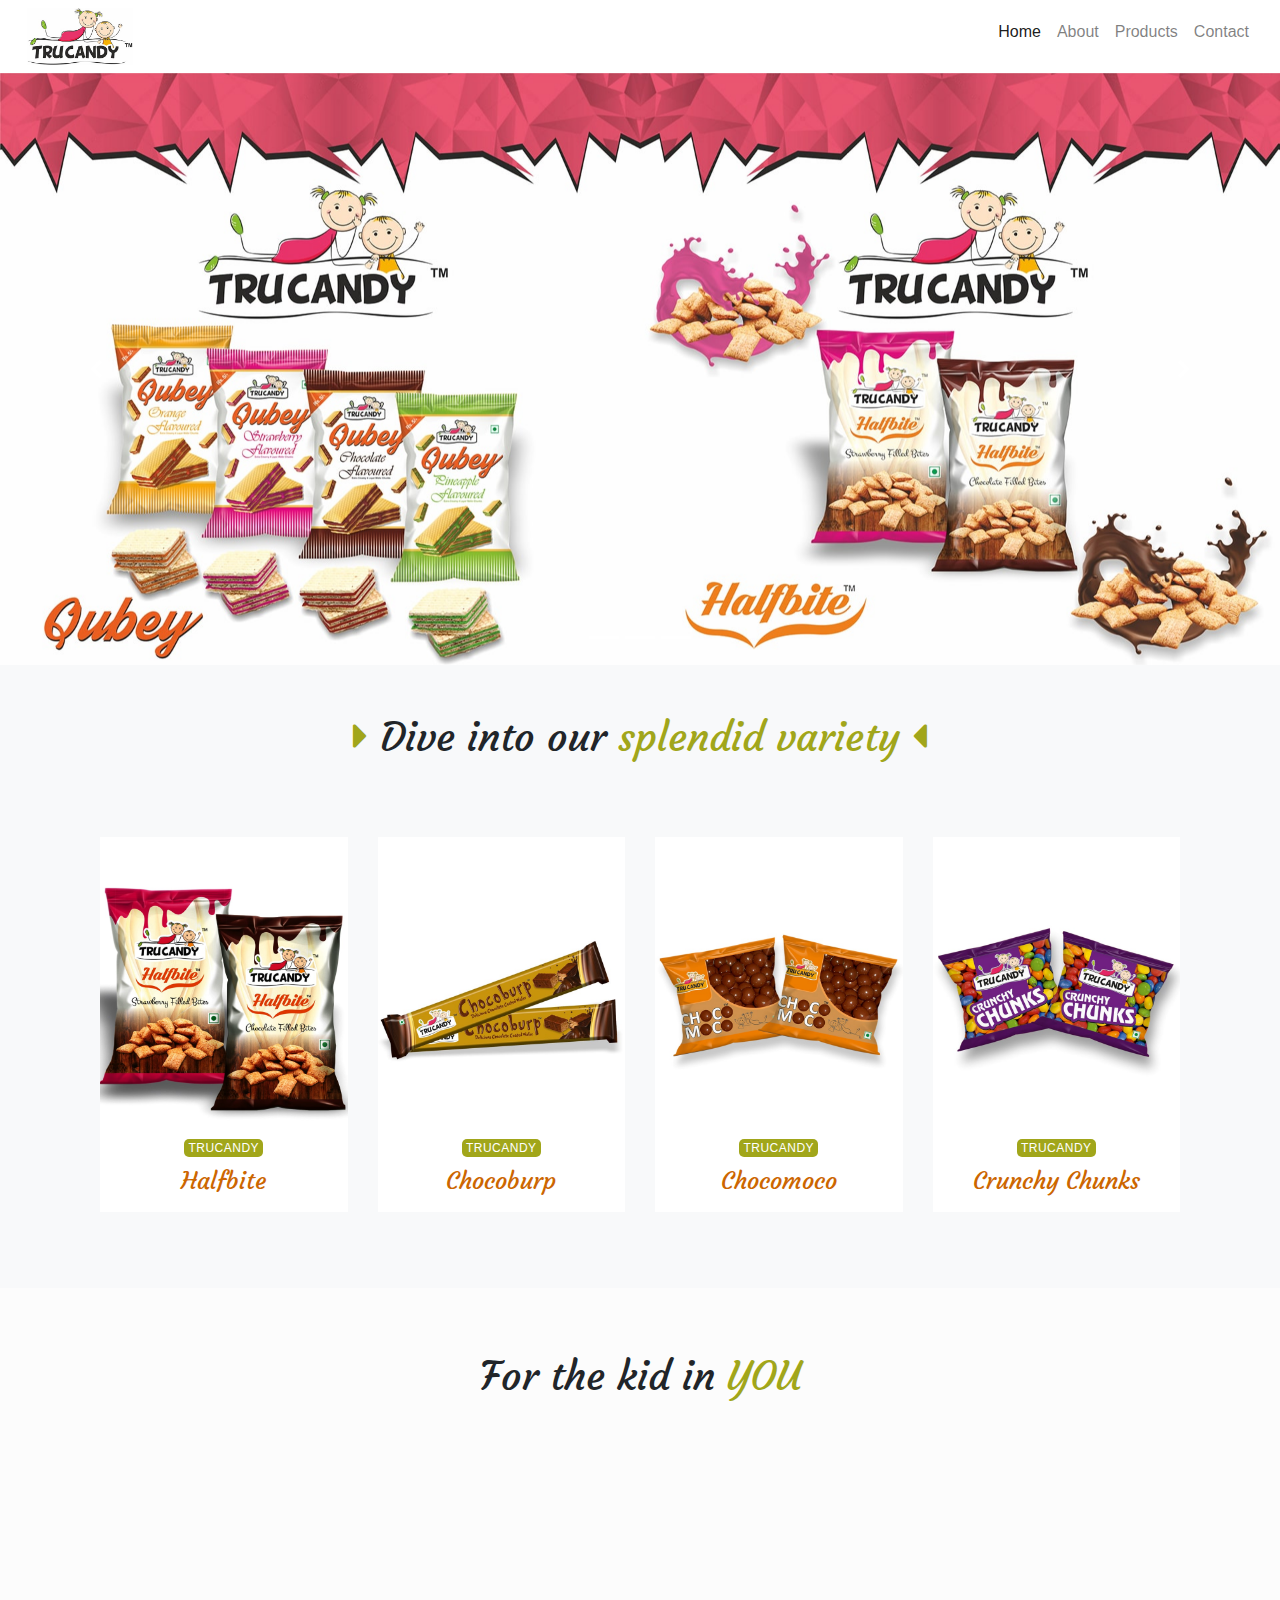
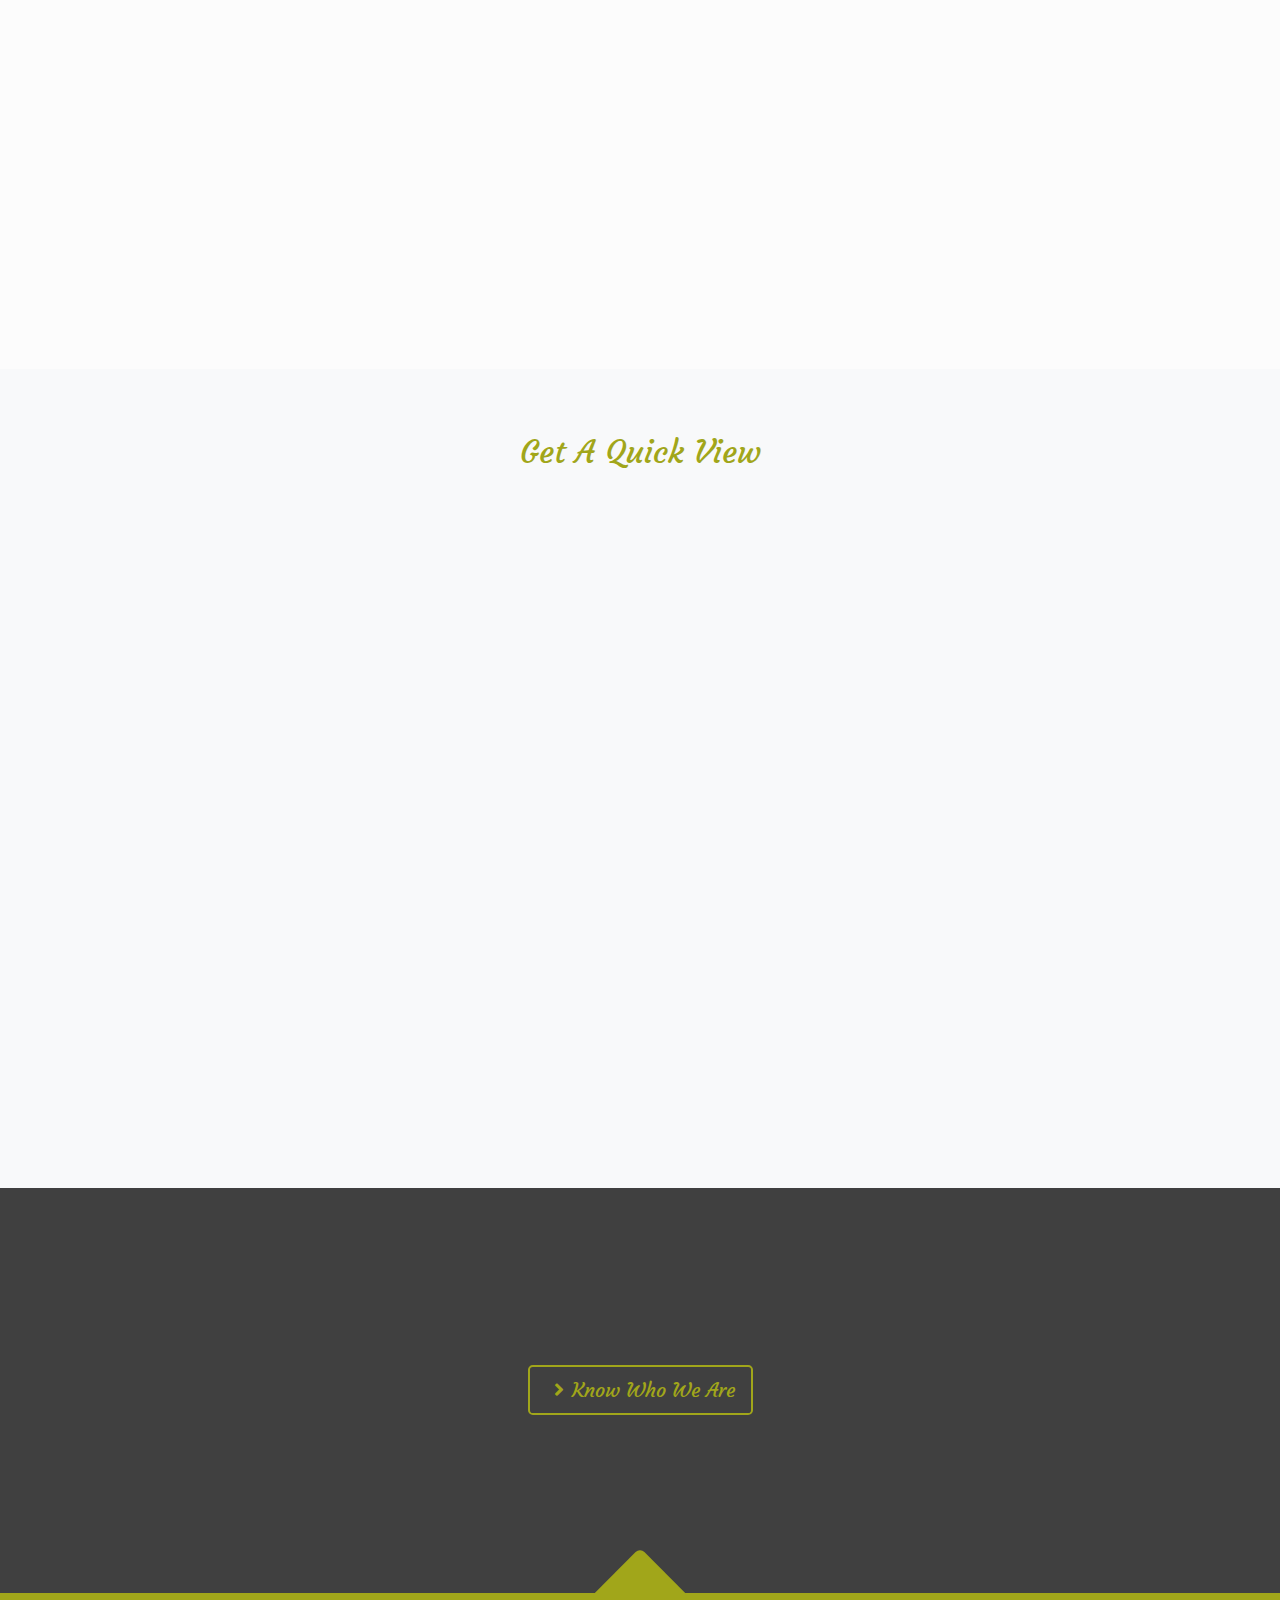
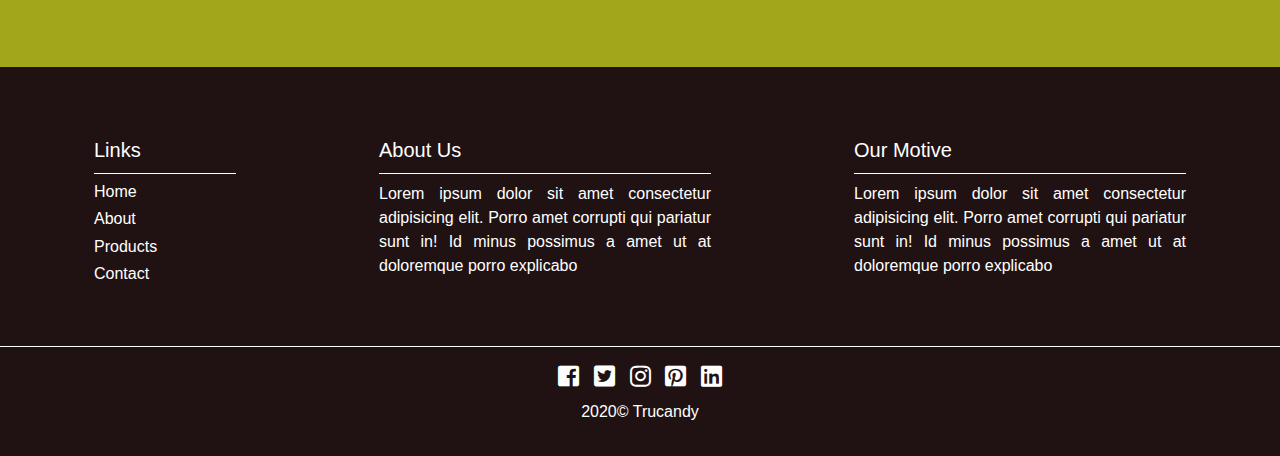
<file: index.html>
<!DOCTYPE html>
<html lang="en">
<head>
    <meta charset="UTF-8">
    <meta name="viewport" content="width=device-width, initial-scale=1.0">
  <!--Start css-->
  <link rel="stylesheet" href="css/bootstrap.css">
  <link rel="stylesheet" href="css/custom.css">
  <link rel="stylesheet" href="css/gallery.css">
  <link href="css/fontawesome-free-5.6.3-web/css/fontawesome.css" rel="stylesheet">
  <link href="css/fontawesome-free-5.6.3-web/css/brands.css" rel="stylesheet">
  <link href="css/fontawesome-free-5.6.3-web/css/solid.css" rel="stylesheet">
  <link rel="stylesheet" href="css/animate.css">
  <!--End Css-->
  
  <!--Start JS-->
  <script src="js/wow.min.js"></script>
  <script src="js/jquery-3.3.1.min.js"></script>
  <!--End JS-->
  
    <meta http-equiv="X-UA-Compatible" content="ie=edge">
    <title>TRUCANDY - LOVED BY EVERYONE</title>
</head>
<body>
  <!--Navbar Start-->
  <nav class="navbar navbar-light navbar-expand-sm  sticky-top bg-white p-1 px-2">
    <div class="container-fluid">
        <a href="index.html" class="navbar-brand p-1"><img src="css/img/logo.jpg" alt="" class="bg-danger" width="28%"></a>
        <button class="navbar-toggler" type="button" data-toggle="collapse" data-target="#mynav"><span class="navbar-toggler-icon"></span></button>
        
        <div class="collapse navbar-collapse justify-content-end " id="mynav">
          <ul class="navbar-nav text-right d-flex align-items-center mb-2">
            <li class="nav-item active"><a href="index.html" class="nav-link">Home</a></li>
            <li class="nav-item"><a href="about.html" class="nav-link">About</a></li>
            <li class="nav-item"><a href="products.html" class="nav-link">Products</a></li>
            <li class="nav-item"><a href="contact.html" class="nav-link">Contact</a></li>
<!--             <li class="nav-item"><a href="fun.html" class="nav-link">Fun</a></li> -->
          </ul>
        </div>
    </div>
    
  </nav>
<!--Navbar End-->
    
<!--Slider-->
<div id="carouselExampleIndicators" class="carousel slide" data-ride="carousel">
    <ol class="carousel-indicators">
      <li data-target="#carouselExampleIndicators" data-slide-to="0" class="active"></li>
      <li data-target="#carouselExampleIndicators" data-slide-to="1"></li>
      <li data-target="#carouselExampleIndicators" data-slide-to="2"></li>
    </ol>
    <div class="carousel-inner">
      <div class="carousel-item active">
        <img src="css/img/Catalouge1-min.jpg" class="d-block w-100" alt="...">
      </div>
      <div class="carousel-item">
        <img src="css/img/Catalouge2-min.jpg" class="d-block w-100" alt="...">
      </div>
      <div class="carousel-item">
        <img src="css/img/Catalouge3-min.jpg" class="d-block w-100" alt="...">
      </div>
    </div>
    <a class="carousel-control-prev" href="#carouselExampleIndicators" role="button" data-slide="prev">
      <span class="carousel-control-prev-icon" aria-hidden="true"></span>
      <span class="sr-only">Previous</span>
    </a>
    <a class="carousel-control-next" href="#carouselExampleIndicators" role="button" data-slide="next">
      <span class="carousel-control-next-icon" aria-hidden="true"></span>
      <span class="sr-only">Next</span>
    </a>
  </div>
<!--Slider End-->

<!--Dive into our splendid variety-->
<div class="container-fluid bg-light pb-5">
    <div class="row px-4 py-5">
        <div class="col-12 text-center cour-font">
            <h1><span class="fas fa-caret-right theme-green "></span> Dive into our <span class="theme-green">splendid variety</span> <span class="fas fa-caret-left theme-green"></span></h1>
        </div>
    </div>
    <div class="row py-3 px-3 ">
      <!--<div class="col-lg-3 col-md-6 col-sm-12 pt-5 bg-danger bg-halfbite">
        <div class="pt-5 mt-5 "></div><div class="pt-5 "></div>
        <div class="pt-5 mt-5 pd-4 d-flex justify-content-center">
          <button class="lead f-w text-uppercase mt-5 l-t text-white  btn btn-sm theme-green-bg b-r">Trucandy</button>
        </div>
        <h3 class="choco-clr text-center mt-3 cour-font ">Halfbite</h3>

      </div>-->
      <div class="container row mx-auto">

        <div class="col-lg-3 col-md-6 col-sm-12 my-1">
          <div class="bg-white wow animate bounceIn delay1 hov " data-wow-duration="">
            <img src="css/img/halfbite-min.jpg" alt="" width="100%" class="">
            <div class="p-u ">
              <div class=" text-uppercase text-center mb-2"><mark class="b-r sm-f l-t f-w px-1 display-5 text-white theme-green-bg">Trucandy</mark></div>
              <h4 class="choco-clr text-center mt-1 cour-font pb-3">Halfbite</h4>
            </div>
          </div>
        </div>
  
        <div class="col-lg-3 col-md-6 col-sm-12 my-1">
          <div class="bg-white wow animate bounceIn delay1 hov " data-wow-duration="">
            <img src="css/img/Chocoburp-min.jpg" alt="" width="100%" class="">
            <div class="p-u">
              <div class=" text-uppercase text-center mb-2"><mark class="b-r sm-f l-t f-w px-1 display-5 text-white theme-green-bg">Trucandy</mark></div>
              <h4 class="choco-clr text-center mt-1 cour-font pb-3 ">Chocoburp</h4>
            </div>
          </div>
        </div>
  
  
        <div class="col-lg-3 col-md-6 col-sm-12 my-1">
          <div class="bg-white wow animate bounceIn delay1 hov " data-wow-duration="">
            <img src="css/img/Chocomoco-min.jpg" alt="" width="100%" class="">
            <div class="p-u ">
              <div class=" text-uppercase text-center mb-2"><mark class="b-r sm-f l-t f-w px-1 display-5 text-white theme-green-bg">Trucandy</mark></div>
              <h4 class="choco-clr text-center mt-1 cour-font  pb-3">Chocomoco</h4>
            </div>
          </div>
        </div>
  
  
        <div class="col-lg-3 col-md-6 col-sm-12 my-1">
          <div class="bg-white wow animate bounceIn delay1 hov " data-wow-duration="">
            <img src="css/img/Crunchy-min.jpg" alt="" width="100%" class="">
            <div class="p-u ">
              <div class=" text-uppercase text-center mb-2"><mark class="b-r sm-f l-t f-w px-1 display-5 text-white theme-green-bg">Trucandy</mark></div>
              <h4 class="choco-clr text-center mt-1 cour-font  pb-3">Crunchy Chunks</h4>
            </div>
          </div>
        </div>
      </div>    
    </div>
</div>


<!--Dive into our splendid variety-->
<div class="container-fluid gray-bg py-5">
  <div class="container">
    <div class="row  py-3">
      <div class="col-12"><h1 class="cour-font text-center">For the kid in <span class="theme-green">YOU</span></h1></div>
    </div>
    <!--div class="row justify-content-around">
      
      <div class="col-lg-6 col-md-6 col-sm-12 d-flex justify-content-around py-4">
        <div class="row d-flex align-items-center">
          <div class="col-lg-6 col-md-7 col-sm-12">
            <img src="css/img/d.jpg" alt="" class="image-fluid" width="100%">
          </div>
  
          <div class="col-lg-6 col-md-5 col-sm-12 " height="auto">
            <h2 class="cour-font align-items-start py-1">Halfbite</h2>
            <p class="cour-font py-0">Gimme a break</p>
            <a href="#" class="btn btn-sm theme-green-bg text-white align-items-end my-1">About Halfbite</a>
  
          </div>
        </div>
      
      </div>



      <div class="col-lg-6 col-md-6 col-sm-12 d-flex justify-content-around py-4">
        <div class="row d-flex align-items-center">
          <div class="col-lg-6 col-md-7 col-sm-12">
            <img src="css/img/d.jpg" alt="" class="image-fluid" width="100%">
          </div>
  
          <div class="col-lg-6 col-md-5 col-sm-12 " height="auto">
            <h2 class="cour-font py-1">Chocomoco</h2>
            <p class="cour-font py-0">Melts in mouth not in your hands</p>
            <a href="#" class="btn btn-sm theme-green-bg text-white align-items-end my-1">About Chocomoco</a>
  
          </div>
        </div>
      
      </div>
    </div -->


    <div class="row justify-content-around">
      <div class="col-xl-6 col-lg-6 col-md-12 col-sm-12 d-flex justify-content-around py-4">
        <div class="row d-flex justify-content-around align-items-center wow animate bounceIn delay1">
          <div class="col-lg-6 col-md-7 col-sm-12">
            <img src="css/img/d.jpg" alt="" class="image-fluid" width="100%">
          </div>
  
          <div class="col-xl-6 col-lg-6 col-md-5 col-sm-12 " height="auto">
            <h2 class="cour-font align-items-start py-1">Halfbite</h2>
            <p class="cour-font py-0">Gimme a break for taste the great</p>
            <a href="products.html#halfbite" class="btn btn-sm theme-green-bg text-white align-items-end my-1 btn-175">About Halfbite</a>
  
          </div>
        </div>
      
      </div>


      <div class="col-xl-6 col-lg-6 col-md-12 col-sm-12 d-flex justify-content-around py-4">
        <div class="row d-flex align-items-center wow animate bounceIn delay1">
          <div class="col-xl-6 col-lg-6 col-md-7 col-sm-12">
            <img src="css/img/d2.jpg" alt="" class="image-fluid" width="100%">
          </div>
  
          <div class="col-xl-6 col-lg-6 col-md-5 col-sm-12 " height="auto">
            <h2 class="cour-font py-1">Chocomoco</h2>
            <p class="cour-font py-0">Melts in mouth not in your hands</p>
            <a href="products.html#chocomoco" class="btn btn-sm theme-green-bg text-white align-items-end my-1 btn-175">About Chocomoco</a>
  
          </div>
        </div>
      
      </div>
    </div>



    <div class="row justify-content-around">
      <div class="col-xl-6 col-lg-6 col-md-12 col-sm-12 d-flex justify-content-around py-4">
        <div class="row d-flex justify-content-around align-items-center wow animate bounceIn delay1">
          <div class="col-xl-6 col-lg-6 col-md-7 col-sm-12">
            <img src="css/img/d3.jpg" alt="" class="image-fluid" width="100%">
          </div>
  
          <div class="col-xl-6 col-lg-6 col-md-5 col-sm-12 " height="auto">
            <h2 class="cour-font align-items-start py-1">Crunchy Chunks</h2>
            <p class="cour-font py-0">Crispy Crunchy Chewy & Chocolaty</p>
            <a href="products.html#crunchy" class="btn btn-sm theme-green-bg text-white align-items-end my-1 btn-175">About Crunchy Chunks</a>
  
          </div>
        </div>
      
      </div>



      <div class="col-xl-6 col-lg-6 col-md-12 col-sm-12 d-flex justify-content-around py-4">
        <div class="row d-flex align-items-center wow animate bounceIn delay1">
          <div class="col-xl-6 col-lg-6 col-md-7 col-sm-12">
            <img src="css/img/d4.jpg" alt="" class="image-fluid" width="100%">
          </div>
  
          <div class="col-xl-6 col-lg-6 col-md-5 col-sm-12 " height="auto">
            <h2 class="cour-font py-1">Choco Rocks</h2>
            <p class="cour-font py-0">Lighter way to enjoy the Chocolates</p>
            <a href="products.html#chocorolls" class="btn btn-sm theme-green-bg text-white align-items-end my-1 btn-175">About Choco Rocks</a>
  
          </div>
        </div>
      
      </div>
    </div>

    
  </div>
</div>
<!--Dive into our splendid variety End-->




<!--Gallery Start-->

<section class="bg-light py-4">
  <div class="container-fluid py-3">
      <div class="row align-items-center justify-content-center">
        <div class="col-12 py-3"><h2 class="theme-green text-center cour-font py-2">Get A Quick View</h2></div>
      </div>
      <div class="row align-items-center justify-content-center">
      <!--Chat Pat Shots start-->
      <div class="col-lg-3 col-md-6 col-sm-6 col-xs-12 py-3 wow animate bounceIn delay1">
        <div class="hovereffect">
            <img class="img-fluid" src="css/img/g-chat-pat-shot-min.jpg" alt="">
            <div class="overlay align-items-center">
              <h4 class="cour-font text-white pt-5 mt-3">Chat Pat Shots</h4>
              <p>
                <a href="products.html#chatpat" class="btn btn-md cus-btn theme-green py-1 px-2 theme-green-bg">Know More</a>
              </p>
            </div>
        </div>
      </div>   
        
      <!--Chat Pat Shots End-->
      <!--Chocomoco start-->
      <div class="col-lg-3 col-md-6 col-sm-6 col-xs-12 py-3 wow animate bounceIn delay1">
        <div class="hovereffect">
            <img class="img-fluid" src="css/img/g-Choco-Moco-min.jpg" alt="">
                <div class="overlay align-items-center">
                  <h4 class="cour-font text-white pt-5 mt-3">Chocomoco</h4>
                  <p>
                    <a href="products.html#chocomoco" class="btn btn-md cus-btn theme-green py-1 px-2 theme-green-bg">Know More</a>
                  </p>
                </div>
        </div>
      </div>   
        
      <!--Chocomoco End-->
      <!--Chocoburp start-->
      <div class="col-lg-3 col-md-6 col-sm-6 col-xs-12 py-3 wow animate bounceIn delay1">
        <div class="hovereffect">
            <img class="img-fluid" src="css/img/g-chocoburp-min.jpg" alt="">
            <div class="overlay align-items-center">
              <h4 class="cour-font text-white pt-5 mt-3">Chocoburp</h4>
              <p>
                <a href="products.html#chocoburp" class="btn btn-md cus-btn theme-green py-1 px-2 theme-green-bg">Know More</a>
              </p>
            </div>
        </div>
      </div>   
        
      <!--Chocoburp End-->      
    </div>
    <div class="row align-items-center justify-content-center">
      <!--Crunchy Chunks start-->
      <div class="col-lg-3 col-md-6 col-sm-6 col-xs-12 py-3 wow animate bounceIn delay1">
        <div class="hovereffect">
            <img class="img-fluid" src="css/img/g-Crunchy-Chunks-min.jpg" alt="">
            <div class="overlay align-items-center">
              <h4 class="cour-font text-white pt-5 mt-3">Crunchy Chunks</h4>
              <p>
                <a href="products.html#crunchy" class="btn btn-md cus-btn theme-green py-1 px-2 theme-green-bg">Know More</a>
              </p>
            </div>
        </div>
      </div>   
        
      <!--Crunchy Chunks End-->
      <!--Chocorolls start-->
      <div class="col-lg-3 col-md-6 col-sm-6 col-xs-12 py-3 wow animate bounceIn delay1">
        <div class="hovereffect">
            <img class="img-fluid" src="css/img/g-chocorolls-min.jpg" alt="">
                <div class="overlay align-items-center">
                  <h4 class="cour-font text-white pt-5 mt-3">Chocorolls</h4>
                  <p>
                    <a href="products.html#chocorolls" class="btn btn-md cus-btn theme-green py-1 px-2 theme-green-bg">Know More</a>
                  </p>
                </div>
        </div>
      </div>   
        
      <!--Chocorolls End-->
      <!--Fruit Balls start-->
      <div class="col-lg-3 col-md-6 col-sm-6 col-xs-12 py-3 wow animate bounceIn delay1">
        <div class="hovereffect">
            <img class="img-fluid" src="css/img/g-fruit-balls-min.jpg" alt="">
            <div class="overlay align-items-center">
              <h4 class="cour-font text-white pt-5 mt-3">Fruit Balls</h4>
              <p>
                <a href="products.html#froot_ball" class="btn btn-md cus-btn theme-green py-1 px-2 theme-green-bg">Know More</a>
              </p>
            </div>
        </div>
      </div>   
        
      <!--Fruit Balls End-->      
    </div>

      
   
 </div>


      



</section>
<!--Gallery End-->






<!--Image Start-->
<section class="p-0 m-0  gem-bg">
  <div class="container-fluid height-35 p-0 m-0 d-flex justify-content-center align-items-center">
    <div class="row">
      <div class="col-12">
        <a href="about.html" class="btn btn-lg cus-btn theme-green cour-font"><i class="fas fa-angle-right px-2"></i>Know Who We Are</a>
      </div>
      
    </div>
  </div>


  
  <div class="container-fluid theme-green-bg">
    <div class="row">
      <div class="p-0 m-0 col-12 m-auto text-center"><i class="fas  fa-caret-up fa-10x theme-green  m-top-5"></i></div>
      <div class="p-0 mx-auto col-12"><h2 class="cour-font text-white text-center wow animated bounceIn delay1 pb-2 m-top-0">TRUCANDY - LOVED BY EVERYONE</h2></div>
    </div>
  </div>


</section>
<!--Image End-->

<!--Footer start-->
<footer>
  <div class="footer-bg">
    <div class="container">
      <div class="row py-5">
        <div class="col-sm-12 col-md-4 col-lg-2 my-1 px-4">
          <p class="text-white lead b-bottom py-2 my-2">Links</p>
          
            <h6><a href="index.html" class="deco text-white">Home</a></h6>
            <h6><a href="about.html" class="deco text-white">About</a></h6>
            <h6><a href="products.html" class="deco text-white">Products</a></h6>
            <h6><a href="contact.html" class="deco text-white">Contact</a></h6>
<!--             <h6><a href="fun.html" class="deco text-white">Fun</a></h6> -->
          
        </div>
        <div class="col-1"></div>
        <div class="col-sm-12 col-md-8 col-lg-4 my-1 px-4">
          <p class="text-white lead b-bottom py-2 my-2">About Us</p>
          <p class="text-white text-justify">
            Lorem ipsum dolor sit amet consectetur adipisicing elit. Porro amet corrupti qui pariatur sunt in! Id minus possimus a amet ut at doloremque porro explicabo
          </p>

        </div>
        <div class="col-1"></div>
        <div class="col-sm-12 col-md-8 col-lg-4 my-1 px-4">
            <p class="text-white lead b-bottom py-2 my-2 ">Our Motive</p>
            <p class="text-white text-justify">
              Lorem ipsum dolor sit amet consectetur adipisicing elit. Porro amet corrupti qui pariatur sunt in! Id minus possimus a amet ut at doloremque porro explicabo
            </p>

        </div>
        
      </div>
    </div>
    <div class="container-fluid m-0 p-0">
      <div class="row b-bottom m-0 p-0"></div>
    </div>
    <div class="container py-3">
      <div class="row ">
        
        <div class="col-sm col-md-3 col-lg-4"></div>
        <div class="col-sm-12 col-md-8 col-lg-4 text-white text-center f-l">
        <h4>
          <a href="https://www.facebook.com/verma.borndevil.1" class="deco fab fa-facebook-square text-white mx-1"></a>
          <a href="https://www.facebook.com/verma.borndevil.1" class="deco fab fa-twitter-square text-white mx-1"></a>
          <a href="https://www.facebook.com/verma.borndevil.1" class="deco fab fa-instagram text-white mx-1"></a>
          <a href="https://www.facebook.com/verma.borndevil.1" class="deco fab fa-pinterest-square text-white mx-1"></a>
          <a href="https://www.facebook.com/verma.borndevil.1" class="deco fab fa-linkedin text-white mx-1"></a>
        </h4>
         <p>2020&copy; Trucandy</p>
        </div>
        <div class="col-sm col-md-3 col-lg-4"></div>
      </div>

    </div>

  </div>
</footer>
<!--Image end-->










    <!--jquery-->
  
  <!--Bootstap js-->
  <script src="js/bootstrap.min.js"></script>
  <!---->
  <script>
  var wow = new WOW(
    {
      boxClass:     'wow',      // animated element css class (default is wow)
      animateClass: 'animated', // animation css class (default is animated)
      offset:       0,          // distance to the element when triggering the animation (default is 0)
      mobile:       true,       // trigger animations on mobile devices (default is true)
      live:         true,       // act on asynchronously loaded content (default is true)
      callback:     function(box) {
        // the callback is fired every time an animation is started
        // the argument that is passed in is the DOM node being animated
      },
      scrollContainer: null // optional scroll container selector, otherwise use window
    }
  );
  wow.init();
  $(document).ready(function(){
    $('.hov').hover(
      function () {
        $(this).animate({
          marginTop: "-=3%"
        },300);
      },
      function () {
        $(this).animate({
          marginTop: "0%"
        },300);
      }
    )
  });
  </script>
</body>
</html>
</file>
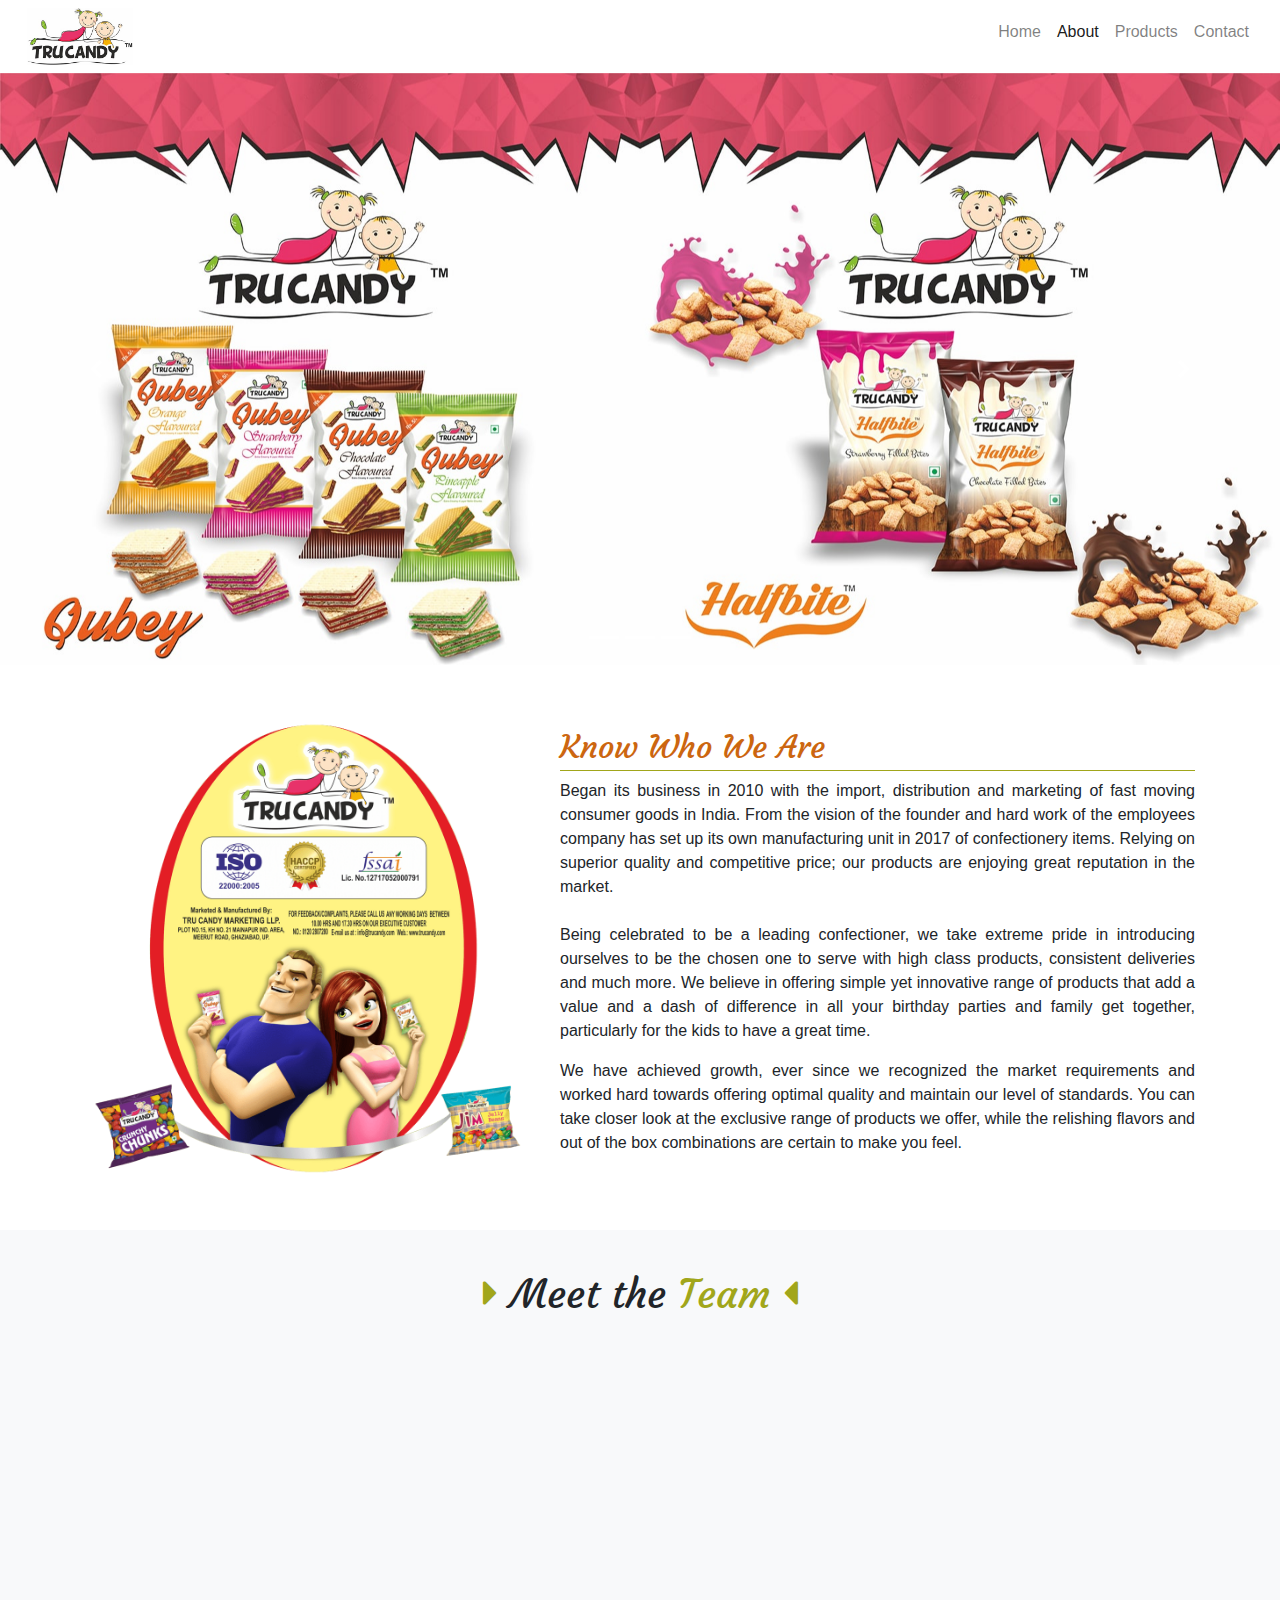
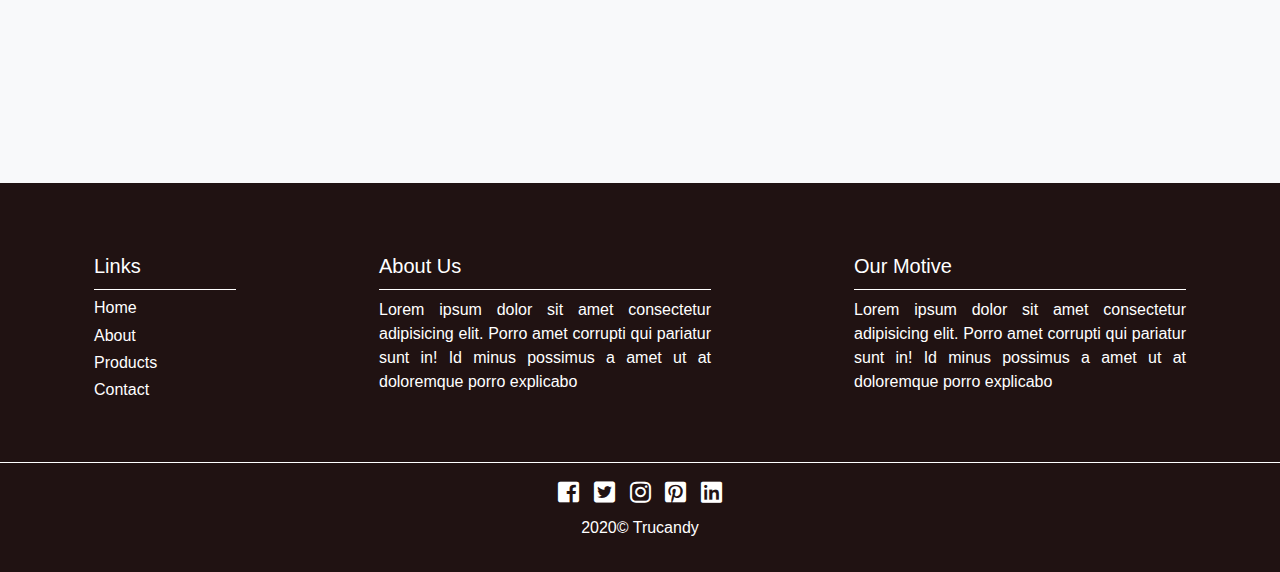
<file: about.html>
<!DOCTYPE html>
<html lang="en">
<head>
    <meta charset="UTF-8">
    <meta name="viewport" content="width=device-width, initial-scale=1.0">
  <!--Start css-->
  <link rel="stylesheet" href="css/bootstrap.css">
  <link rel="stylesheet" href="css/custom.css">
  <link rel="stylesheet" href="css/gallery.css">
  <link href="css/fontawesome-free-5.6.3-web/css/fontawesome.css" rel="stylesheet">
  <link href="css/fontawesome-free-5.6.3-web/css/brands.css" rel="stylesheet">
  <link href="css/fontawesome-free-5.6.3-web/css/solid.css" rel="stylesheet">
  <link rel="stylesheet" href="css/animate.css">
  <!--End Css-->
  
  <!--Start JS-->
  <script src="js/wow.min.js"></script>
  <script src="js/jquery-3.3.1.min.js"></script>
  <!--End JS-->
  
    <meta http-equiv="X-UA-Compatible" content="ie=edge">
    <title>TRUCANDY - LOVED BY EVERYONE</title>
</head>
<body>
  <!--Navbar Start-->
  <nav class="navbar navbar-light navbar-expand-sm  sticky-top bg-white p-1 px-2">
    <div class="container-fluid">
        <a href="index.html" class="navbar-brand p-1"><img src="css/img/logo.jpg" alt="" class="bg-danger" width="28%"></a>
        <button class="navbar-toggler" type="button" data-toggle="collapse" data-target="#mynav"><span class="navbar-toggler-icon"></span></button>
        
        <div class="collapse navbar-collapse justify-content-end " id="mynav">
          <ul class="navbar-nav text-right d-flex align-items-center mb-2">
            <li class="nav-item"><a href="index.html" class="nav-link">Home</a></li>
            <li class="nav-item active"><a href="about.html" class="nav-link">About</a></li>
            <li class="nav-item"><a href="products.html" class="nav-link">Products</a></li>
            <li class="nav-item"><a href="contact.html" class="nav-link">Contact</a></li>
<!--             <li class="nav-item"><a href="fun.html" class="nav-link">Fun</a></li> -->
          </ul>
        </div>
    </div>
    
  </nav>
<!--Navbar End-->
    
<!--Slider-->
<div id="carouselExampleIndicators" class="carousel slide" data-ride="carousel">
    <ol class="carousel-indicators">
      <li data-target="#carouselExampleIndicators" data-slide-to="0" class="active"></li>
      <li data-target="#carouselExampleIndicators" data-slide-to="1"></li>
      <li data-target="#carouselExampleIndicators" data-slide-to="2"></li>
    </ol>
    <div class="carousel-inner">
      <div class="carousel-item active">
        <img src="css/img/Catalouge1-min.jpg" class="d-block w-100" alt="...">
      </div>
      <div class="carousel-item">
        <img src="css/img/Catalouge2-min.jpg" class="d-block w-100" alt="...">
      </div>
      <div class="carousel-item">
        <img src="css/img/Catalouge3-min.jpg" class="d-block w-100" alt="...">
      </div>
    </div>
    <a class="carousel-control-prev" href="#carouselExampleIndicators" role="button" data-slide="prev">
      <span class="carousel-control-prev-icon" aria-hidden="true"></span>
      <span class="sr-only">Previous</span>
    </a>
    <a class="carousel-control-next" href="#carouselExampleIndicators" role="button" data-slide="next">
      <span class="carousel-control-next-icon" aria-hidden="true"></span>
      <span class="sr-only">Next</span>
    </a>
  </div>
<!--Slider End-->

<!--Know Who We Are Start-->

<section class="">
  <div class="container py-5">
      <div class="row justify-content-center align-items-center">
        <div class="col-lg-5 col-md-4 col-sm-10 col-xm-10 py-2">
          <img src="css/img/iso-min.png" alt="" class="img-fluid">
        </div>

        <div class="col-lg-7 col-md-8 col-sm-12 col-xm-11 py-2">
          <h2 class="cour-font py-1 b-bottom-green clr-c60">Know Who We Are</h2>
          <p class="text-justify "><span class="f-w"> Began its business in 2010 with the import, distribution and marketing of fast moving consumer goods in India. From the vision of the founder and hard work of the employees company has set up its own manufacturing unit in 2017 of confectionery items. Relying on superior quality and competitive price; our products are enjoying great reputation in the market.</span><br><br>
            Being celebrated to be a leading confectioner, we take extreme pride in introducing ourselves to be the chosen one to serve with high class products, consistent deliveries and much more. We believe in offering simple yet innovative range of products that add a value and a dash of difference in all your birthday parties and family get together, particularly for the kids to have a great time.</p>

          <p class="text-justify ">We have achieved growth, ever since we recognized the market requirements and worked hard towards offering optimal quality and maintain our level of standards. You can take closer look at the exclusive range of products we offer, while the relishing flavors and out of the box combinations are certain to make you feel.</p>
        </div>
      </div>
    </div>
</section>
<!--Know Who We Are-->

<!--Meet the Team-->
<section class="bg-light">
  <div class="container py-4">
    <div class="row py-3">
      <div class="col-12 text-center cour-font"><h1><span class="fas fa-caret-right theme-green "></span> Meet the <span class="theme-green"> Team</span> <span class="fas fa-caret-left theme-green"></span></h1></div>
    </div>
    
    <div class="row d-flex align-items-center justify-content-center">

      <!--Card Start-->
      <div class="col-sm-12 col-md-6 col-lg-3 my-4">
        <div class="card wow animated bounceIn delay1 crd-hov border-w-0" data-wow-duration="">
          <img src="css/img/aman-min.jpg"  alt="" class="rounded-circle mx-auto mt-3 border-w" width="120px" height="120px" >
          <div class="card-body">
            <div class="px-3"><h6 class="card-title text-capitalize text-center text-white theme-green-bg py-1 rounded-pill">Aman verma</h6></div>
            <div class="d-flex justify-content-start"><p class="lead my-1 cour-font border-b d-block">C.E.O</p></div>
            <h6 class="card-text mt-2 cour-font p-0">Hi...! I am the C.E.O at Trucandy. I try my best for our customers.</h6>
            
          </div>
          <div class="card-footer theme-green-bg">
            <h4 class="d-flex justify-content-around py-0 my-0">
              <a href="facebook.com" class="fab fa-facebook-square text-white deco"></a>
              <a href="facebook.com" class="fab fa-twitter-square text-white deco"></a>
              <a href="facebook.com" class="fab fa-instagram text-white deco"></a>
              <a href="facebook.com" class="fab fa-pinterest-square text-white deco"></a>
              <a href="facebook.com" class="fab fa-linkedin text-white deco"></a>
            </h4  >
          </div>
        </div>
      </div>
      <!--Card End-->

      <!--Card Start-->
      <div class="col-sm-12 col-md-6 col-lg-3 my-4">
        <div class="card wow animated bounceIn delay1 crd-hov border-w-0" data-wow-duration="">
          <img src="css/img/manoj-min.JPG"  alt="" class="rounded-circle mx-auto mt-3 border-w" width="120px" height="120px" >
          <div class="card-body">
            <div class="px-3"><h6 class="card-title text-capitalize text-center text-white theme-green-bg py-1 rounded-pill">manoj arya</h6></div>
            <div class="d-flex justify-content-start"><p class="lead my-1 cour-font border-b d-block">Support Head</p></div>
          <h6 class="card-text mt-2 cour-font p-0">Hi...! I am the Support Head at Trucandy. I try my best for our customers.</h6>
            
          </div>
          <div class="card-footer theme-green-bg">
            <h4 class="d-flex justify-content-around m-0">
              <a href="facebook.com" class="fab fa-facebook-square text-white deco"></a>
              <a href="facebook.com" class="fab fa-twitter-square text-white deco"></a>
              <a href="facebook.com" class="fab fa-instagram text-white deco"></a>
              <a href="facebook.com" class="fab fa-pinterest-square text-white deco"></a>
              <a href="facebook.com" class="fab fa-linkedin text-white deco"></a>
            </h4  >
          </div>
        </div>
      </div>
      <!--Card End-->

      <!--Card Start-->
      <div class="col-sm-12 col-md-6 col-lg-3 my-4">
        <div class="card wow animated bounceIn delay1 crd-hov border-w-0" data-wow-duration="">
          <img src="css/img/anuj-min.jpg"  alt="" class="rounded-circle mx-auto mt-3 border-w" width="120px" height="120px" >
          <div class="card-body">
            <div class="px-3"><h6 class="card-title text-capitalize text-center text-white theme-green-bg py-1 rounded-pill">anuj rana</h6></div>
            <div class="d-flex justify-content-start"><p class="lead my-1 cour-font border-b d-block">Marketing Head</p></div>
          <h6 class="card-text mt-2 cour-font p-0">Hi...! I am the Marketing Head at Trucandy. I try my best for our customers.</h6>
            
          </div>
          <div class="card-footer theme-green-bg">
            <h4 class="d-flex justify-content-around m-0">
              <a href="facebook.com" class="fab fa-facebook-square text-white deco"></a>
              <a href="facebook.com" class="fab fa-twitter-square text-white deco"></a>
              <a href="facebook.com" class="fab fa-instagram text-white deco"></a>
              <a href="facebook.com" class="fab fa-pinterest-square text-white deco"></a>
              <a href="facebook.com" class="fab fa-linkedin text-white deco"></a>
            </h4  >
          </div>
        </div>
      </div>
      <!--Card End-->
      <!--Card Start-->
      <div class="col-sm-12 col-md-6 col-lg-3 my-4">
        <div class="card wow animated bounceIn delay1 crd-hov border-w-0" data-wow-duration="">
          <img src="css/img/aman-min.jpg"  alt="" class="rounded-circle mx-auto mt-3 border-w" width="120px" height="120px" >
          <div class="card-body">
            <div class="px-3"><h6 class="card-title text-capitalize text-center text-white theme-green-bg py-1 rounded-pill">aman verma</h6></div>
            <div class="d-flex justify-content-start"><p class="lead my-1 cour-font border-b d-block">Sales Head</p></div>
          <h6 class="card-text mt-2 cour-font p-0">Hi...! I am the Sales Head at Trucandy. I try my best for our customers.</h6>
            
          </div>
          <div class="card-footer theme-green-bg">
            <h4 class="d-flex justify-content-around m-0">
              <a href="facebook.com" class="fab fa-facebook-square text-white deco"></a>
              <a href="facebook.com" class="fab fa-twitter-square text-white deco"></a>
              <a href="facebook.com" class="fab fa-instagram text-white deco"></a>
              <a href="facebook.com" class="fab fa-pinterest-square text-white deco"></a>
              <a href="facebook.com" class="fab fa-linkedin text-white deco"></a>
            </h4  >
          </div>
        </div>
      </div>
      <!--Card End-->
  

    </div>
  </div>
</section>
<!--Meet the Team-->


<!--Footer start-->
<footer>
  <div class="footer-bg">
    <div class="container">
      <div class="row py-5">
        <div class="col-sm-12 col-md-4 col-lg-2 my-1 px-4">
          <p class="text-white lead b-bottom py-2 my-2">Links</p>
          
            <h6><a href="index.html" class="deco text-white">Home</a></h6>
            <h6><a href="about.html" class="deco text-white">About</a></h6>
            <h6><a href="products.html" class="deco text-white">Products</a></h6>
            <h6><a href="contact.html" class="deco text-white">Contact</a></h6>
<!--             <h6><a href="fun.html" class="deco text-white">Fun</a></h6> -->
          
        </div>
        <div class="col-1"></div>
        <div class="col-sm-12 col-md-8 col-lg-4 my-1 px-4">
          <p class="text-white lead b-bottom py-2 my-2">About Us</p>
          <p class="text-white text-justify">
            Lorem ipsum dolor sit amet consectetur adipisicing elit. Porro amet corrupti qui pariatur sunt in! Id minus possimus a amet ut at doloremque porro explicabo
          </p>

        </div>
        <div class="col-1"></div>
        <div class="col-sm-12 col-md-8 col-lg-4 my-1 px-4">
            <p class="text-white lead b-bottom py-2 my-2 ">Our Motive</p>
            <p class="text-white text-justify">
              Lorem ipsum dolor sit amet consectetur adipisicing elit. Porro amet corrupti qui pariatur sunt in! Id minus possimus a amet ut at doloremque porro explicabo
            </p>

        </div>
        
      </div>
    </div>
    <div class="container-fluid m-0 p-0">
      <div class="row b-bottom m-0 p-0"></div>
    </div>
    <div class="container py-3">
      <div class="row ">
        
        <div class="col-sm col-md-3 col-lg-4"></div>
        <div class="col-sm-12 col-md-8 col-lg-4 text-white text-center f-l">
        <h4>
          <a href="https://www.facebook.com/verma.borndevil.1" class="deco fab fa-facebook-square text-white mx-1"></a>
          <a href="https://www.facebook.com/verma.borndevil.1" class="deco fab fa-twitter-square text-white mx-1"></a>
          <a href="https://www.facebook.com/verma.borndevil.1" class="deco fab fa-instagram text-white mx-1"></a>
          <a href="https://www.facebook.com/verma.borndevil.1" class="deco fab fa-pinterest-square text-white mx-1"></a>
          <a href="https://www.facebook.com/verma.borndevil.1" class="deco fab fa-linkedin text-white mx-1"></a>
        </h4>
         <p>2020&copy; Trucandy</p>
        </div>
        <div class="col-sm col-md-3 col-lg-4"></div>
      </div>

    </div>

  </div>
</footer>
<!--Image end-->










    <!--jquery-->
  
  <!--Bootstap js-->
  <script src="js/bootstrap.min.js"></script>
  <!---->
  <script>
  var wow = new WOW(
    {
      boxClass:     'wow',      // animated element css class (default is wow)
      animateClass: 'animated', // animation css class (default is animated)
      offset:       0,          // distance to the element when triggering the animation (default is 0)
      mobile:       true,       // trigger animations on mobile devices (default is true)
      live:         true,       // act on asynchronously loaded content (default is true)
      callback:     function(box) {
        // the callback is fired every time an animation is started
        // the argument that is passed in is the DOM node being animated
      },
      scrollContainer: null // optional scroll container selector, otherwise use window
    }
  );
  wow.init();
  $(document).ready(function(){
    $('.hov').hover(
      function () {
        $(this).animate({
          marginTop: "-=3%"
        },300);
      },
      function () {
        $(this).animate({
          marginTop: "0%"
        },300);
      }
    )
  });
  </script>
</body>
</html>
</file>
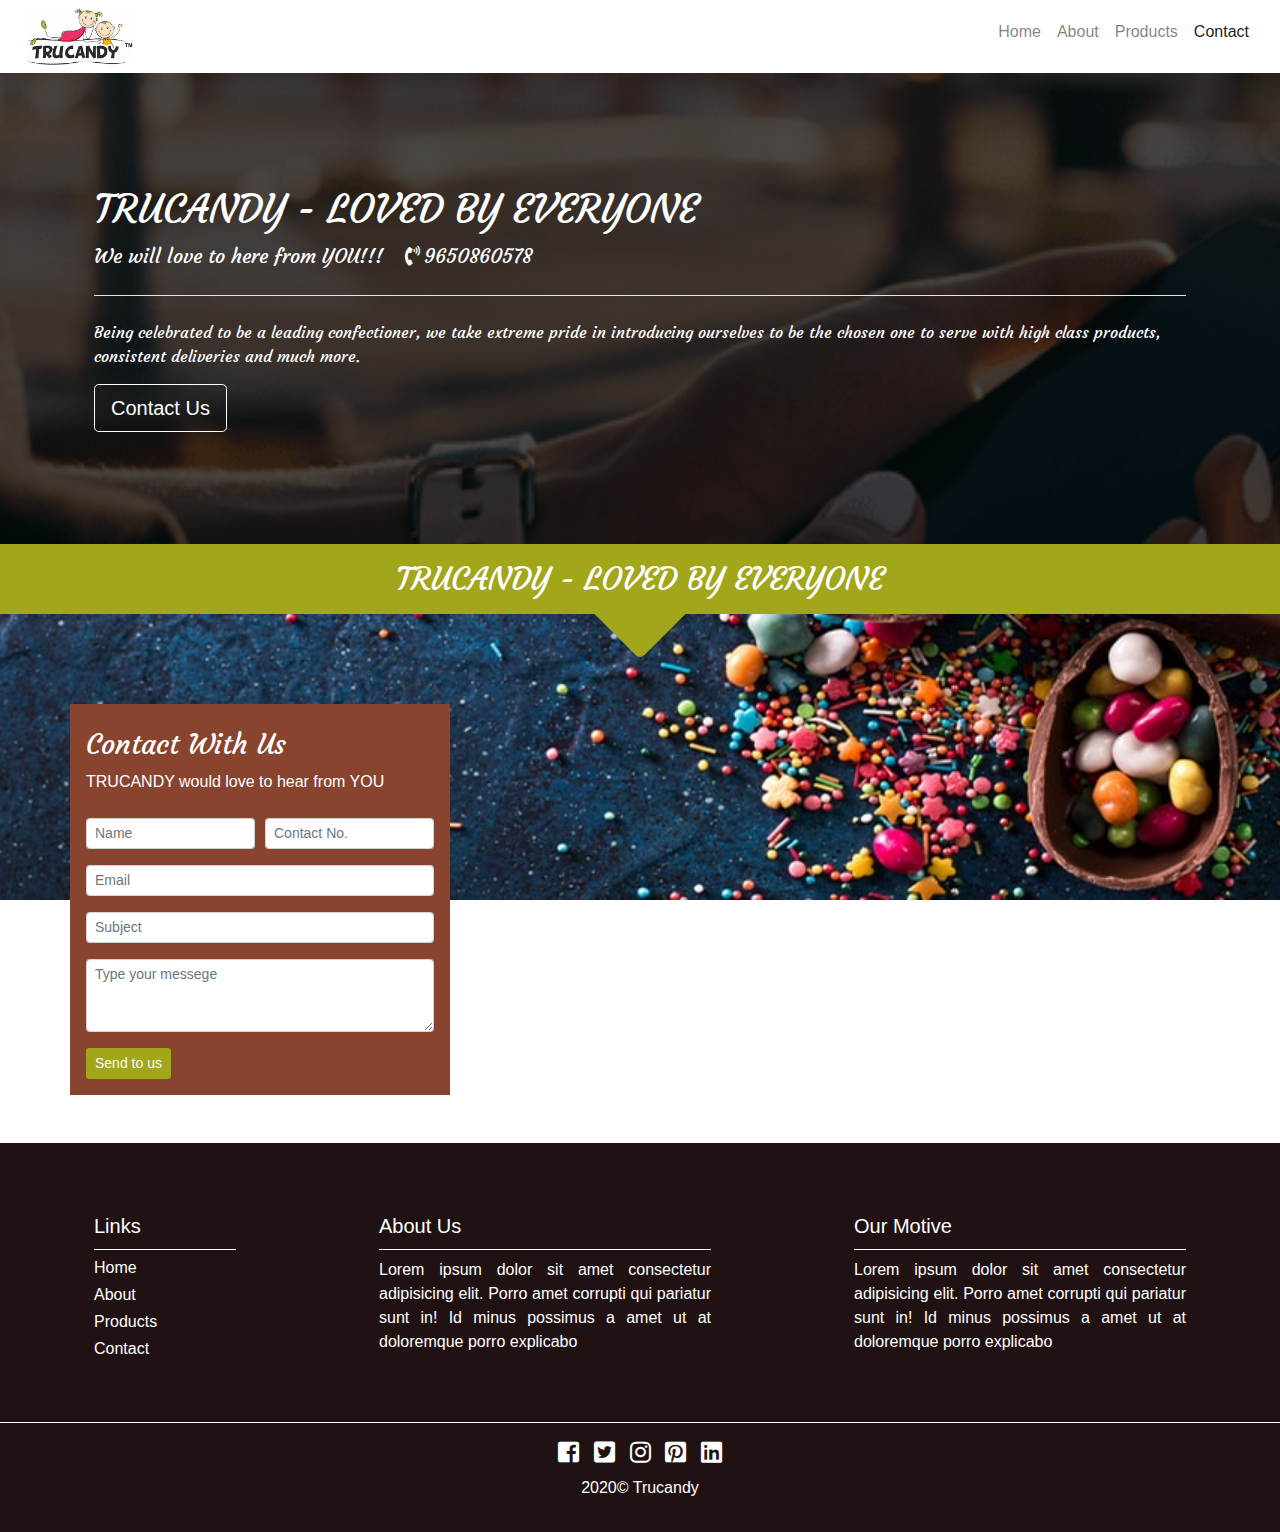
<file: contact.html>
<!DOCTYPE html>
<html lang="en">
<head>
    <meta charset="UTF-8">
    <meta name="viewport" content="width=device-width, initial-scale=1.0">
  <!--Start css-->
  <link rel="stylesheet" href="css/bootstrap.css">
  <link rel="stylesheet" href="css/custom.css">
  <link href="css/fontawesome-free-5.6.3-web/css/fontawesome.css" rel="stylesheet">
  <link href="css/fontawesome-free-5.6.3-web/css/brands.css" rel="stylesheet">
  <link href="css/fontawesome-free-5.6.3-web/css/solid.css" rel="stylesheet">
  <link rel="stylesheet" href="css/animate.css">
  <!--End Css-->
  
  <!--Start JS-->
  <script src="js/wow.min.js"></script>
  <script src="js/jquery-3.3.1.min.js"></script>
  <!--End JS-->
  
    <meta http-equiv="X-UA-Compatible" content="ie=edge">
    <title>TRUCANDY - LOVED BY EVERYONE</title>
</head>
<body>
  <!--Navbar Start-->
  <nav class="navbar navbar-light navbar-expand-sm  sticky-top bg-white p-1 px-2">
    <div class="container-fluid">
        <a href="index.html" class="navbar-brand p-1"><img src="css/img/logo.jpg" alt="" class="bg-danger" width="28%"></a>
        <button class="navbar-toggler" type="button" data-toggle="collapse" data-target="#mynav"><span class="navbar-toggler-icon"></span></button>
        
        <div class="collapse navbar-collapse justify-content-end " id="mynav">
          <ul class="navbar-nav text-right d-flex align-items-center mb-2">
            <li class="nav-item"><a href="index.html" class="nav-link">Home</a></li>
            <li class="nav-item"><a href="about.html" class="nav-link">About</a></li>
            <li class="nav-item"><a href="products.html" class="nav-link">Products</a></li>
            <li class="nav-item active"><a href="contact.html" class="nav-link">Contact</a></li>
<!--             <li class="nav-item"><a href="fun.html" class="nav-link">Fun</a></li> -->
            
          </ul>
        </div>
    </div>
    
  </nav>
<!--Navbar End-->
    
<!--Slider-->
<div class="container-fluid p-0 m-0">
  <div class="row p-0 m-0">
    <div class="col-12 p-0 m-0 contact-bg">
      <div class="jumbotron jumbotron-fluid dark-bg py-5 m-0">
          <div class="py-3">
            <div class="container py-5 px-4 wow animated fadeInUp">
              <h1 class=" text-white cour-font">TRUCANDY - LOVED BY EVERYONE</h1>
              <p class="lead text-white cour-font">We will love to here from YOU!!! <i class="fas fa-phone-volume text-white pl-3 pr-1"></i><a href="callto:+919650860578" class="text-white deco">9650860578</a></p>
              <hr class="my-4 bg-white">
    
              <p class="text-white cour-font">Being celebrated to be a leading confectioner, we take extreme pride in introducing ourselves to be the chosen one to serve with high class products, consistent deliveries and much more.</p>
              <a class="btn btn-outline-white btn-lg" href="#contact-form" role="button" data-toggle="" data-target="">Contact Us</a>
            </div>
    
          </div>
        </div>
    </div>
  </div>
</div>
<!--Slider End-->

<!--
<section class="form-bg">
  <div class="container-fluid theme-green-bg">
    <div class="row">
      
      <div class="p-0 mx-auto col-12 py-2"><h2 class="cour-font text-white text-center wow animated bounceIn delay1 pt-2 ">TRUCANDY - LOVED BY EVERYONE</h2></div>

           
    </div>

    

  </div>


  <div class="container my-2">
    <div class="row">
      <div class="col-xl-4 col-lg-4 col-md-6 col-sm-12">

      </div>
    </div>
  </div>

 -->




 <section class="frm-img" >

  <div class="container-fluid theme-green-bg">
    <div class="row">
      
      <div class="p-0 mx-auto col-12 py-2"><h2 class="cour-font text-white text-center wow animated bounceIn delay1 pt-2 ">TRUCANDY - LOVED BY EVERYONE</h2></div>
      
      
    </div>
  </div>
  <div class="p-0 m-0 col-12 m-auto text-center product-pos"id="contact-form"><i class="fas  fa-caret-down fa-10x theme-green"></i></div>
    <div class="container" >
      
        <div class="row">
          
        <!--TC-1101 Chocomoco start-->   
        <div class="col-xl-4 col-lg-4 col-md-7 col-sm-12 p-3 bg-frm wow animated bounceIn delay1" >
          <div class="col px-0 py-2"><h3 class="text-white cour-font">Contact With Us</h3>
          <p class="text-white">TRUCANDY would love to hear from YOU</p>
          </div>
          <form>
            <div class="form-row">
              <div class="form-group col-md-6">
                <input type="text" class="form-control form-control-sm" placeholder="Name">
              </div>
              <div class="form-group col-md-6">
                <input type="tel" class="form-control form-control-sm" placeholder="Contact No.">
              </div>
            </div>
            <div class="form-group">
              
              <input type="email" class="form-control form-control-sm"  placeholder="Email">
            </div>
            <div class="form-group">
              
              <input type="text" class="form-control form-control-sm" placeholder="Subject">
            </div>
            
            <div class="form-group">
              <textarea class="form-control form-control-sm" placeholder="Type your messege" rows="3"></textarea>
            </div>
            <button type="submit" class="btn btn-sm theme-green-bg text-white">Send to us</button>
          </form>




        </div>
        <!--TC-1101 Chocomoco End-->
          
          
          
          
          <div class="col-12 py-4"></div>
        </div>      


    </div>
</section>



























<!--Footer start-->
<footer>
  <div class="footer-bg">
    <div class="container">
      <div class="row py-5">
        <div class="col-sm-12 col-md-4 col-lg-2 my-1 px-4">
          <p class="text-white lead b-bottom py-2 my-2">Links</p>
          
            <h6><a href="index.html" class="deco text-white">Home</a></h6>
            <h6><a href="about.html" class="deco text-white">About</a></h6>
            <h6><a href="products.html" class="deco text-white">Products</a></h6>
            <h6><a href="contact.html" class="deco text-white">Contact</a></h6>
<!--             <h6><a href="fun.html" class="deco text-white">Fun</a></h6> -->
          
        </div>
        <div class="col-1"></div>
        <div class="col-sm-12 col-md-8 col-lg-4 my-1 px-4">
          <p class="text-white lead b-bottom py-2 my-2">About Us</p>
          <p class="text-white text-justify">
            Lorem ipsum dolor sit amet consectetur adipisicing elit. Porro amet corrupti qui pariatur sunt in! Id minus possimus a amet ut at doloremque porro explicabo
          </p>

        </div>
        <div class="col-1"></div>
        <div class="col-sm-12 col-md-8 col-lg-4 my-1 px-4">
            <p class="text-white lead b-bottom py-2 my-2 ">Our Motive</p>
            <p class="text-white text-justify">
              Lorem ipsum dolor sit amet consectetur adipisicing elit. Porro amet corrupti qui pariatur sunt in! Id minus possimus a amet ut at doloremque porro explicabo
            </p>

        </div>
        
      </div>
    </div>
    <div class="container-fluid m-0 p-0">
      <div class="row b-bottom m-0 p-0"></div>
    </div>
    <div class="container py-3">
      <div class="row ">
        
        <div class="col-sm col-md-3 col-lg-4"></div>
        <div class="col-sm-12 col-md-8 col-lg-4 text-white text-center f-l">
        <h4>
          <a href="https://www.facebook.com/verma.borndevil.1" class="deco fab fa-facebook-square text-white mx-1"></a>
          <a href="https://www.facebook.com/verma.borndevil.1" class="deco fab fa-twitter-square text-white mx-1"></a>
          <a href="https://www.facebook.com/verma.borndevil.1" class="deco fab fa-instagram text-white mx-1"></a>
          <a href="https://www.facebook.com/verma.borndevil.1" class="deco fab fa-pinterest-square text-white mx-1"></a>
          <a href="https://www.facebook.com/verma.borndevil.1" class="deco fab fa-linkedin text-white mx-1"></a>
        </h4>
         <p>2020&copy; Trucandy</p>
        </div>
        <div class="col-sm col-md-3 col-lg-4"></div>
      </div>

    </div>

  </div>
</footer>
<!--Image end-->










    <!--jquery-->
  
  <!--Bootstap js-->
  <script src="js/bootstrap.min.js"></script>
  <!---->
  <script>
  var wow = new WOW(
    {
      boxClass:     'wow',      // animated element css class (default is wow)
      animateClass: 'animated', // animation css class (default is animated)
      offset:       0,          // distance to the element when triggering the animation (default is 0)
      mobile:       true,       // trigger animations on mobile devices (default is true)
      live:         true,       // act on asynchronously loaded content (default is true)
      callback:     function(box) {
        // the callback is fired every time an animation is started
        // the argument that is passed in is the DOM node being animated
      },
      scrollContainer: null // optional scroll container selector, otherwise use window
    }
  );
  wow.init();
  $(document).ready(function(){
    $('.hov').hover(
      function () {
        $(this).animate({
          marginTop: "-=3%"
        },300);
      },
      function () {
        $(this).animate({
          marginTop: "0%"
        },300);
      }
    )
  });
  </script>
</body>
</html>
</file>
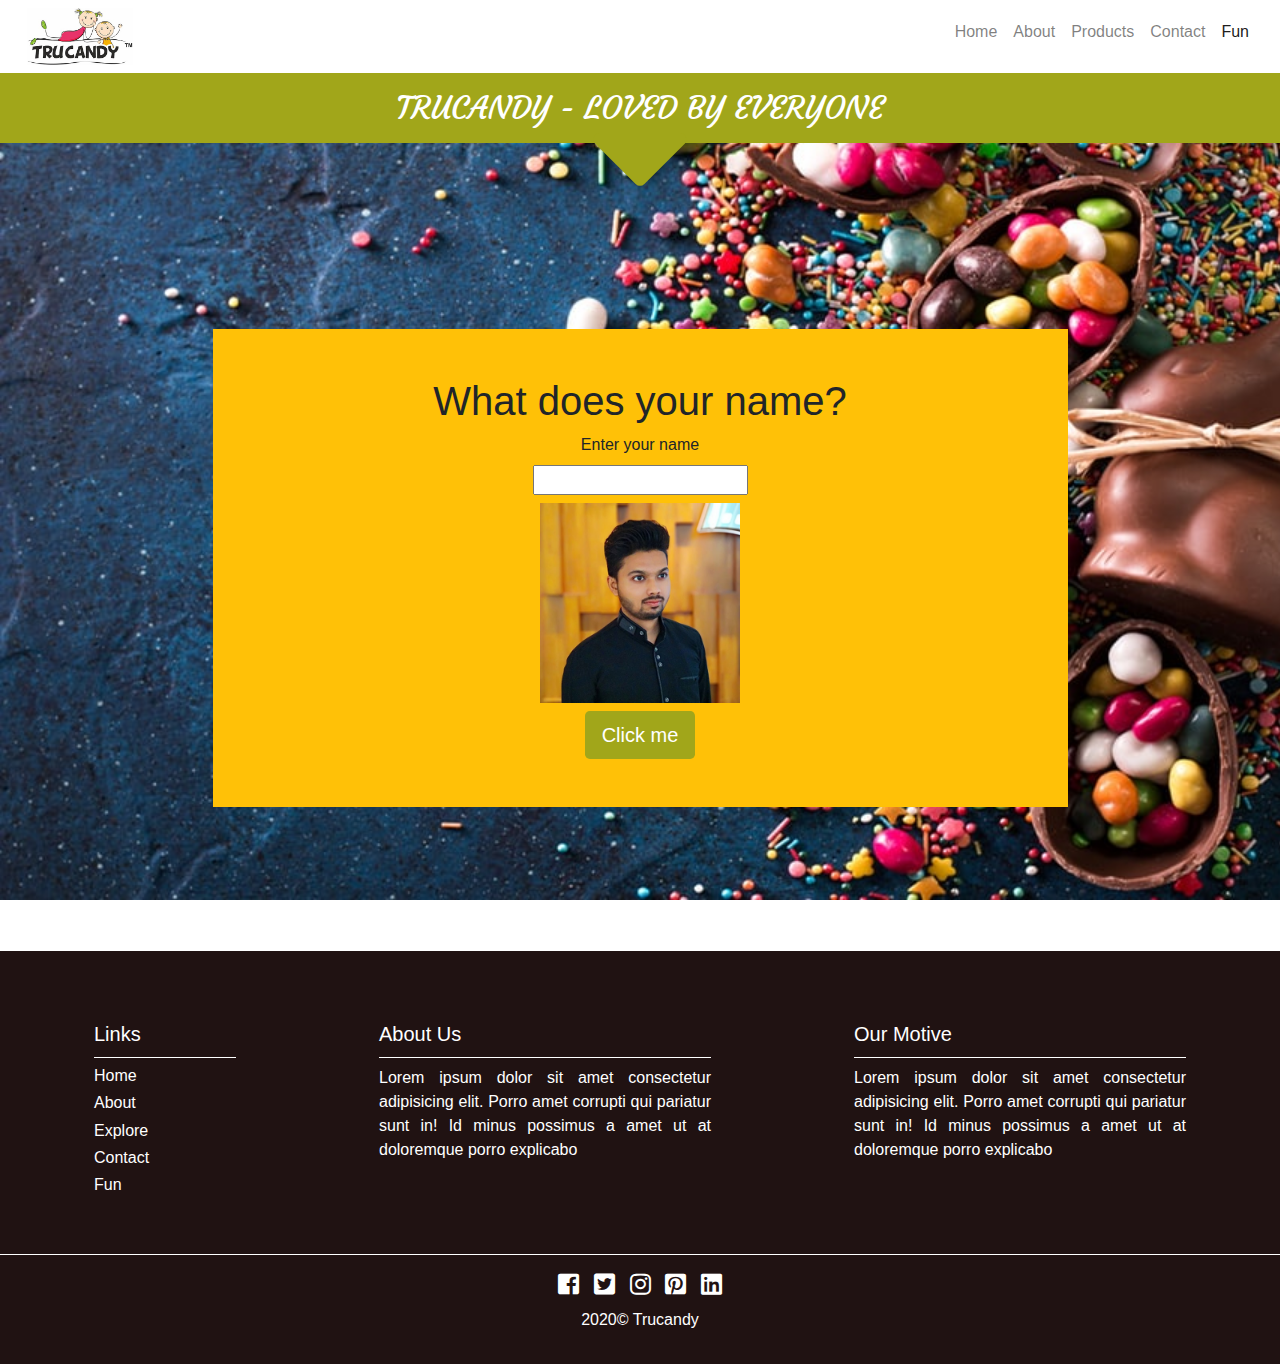
<file: fun.html>
<!DOCTYPE html>
<html lang="en">
<head>
    <meta charset="UTF-8">
    <meta name="viewport" content="width=device-width, initial-scale=1.0">
  <!--Start css-->
  <link rel="stylesheet" href="css/bootstrap.css">
  <link rel="stylesheet" href="css/custom.css">
  <link href="css/fontawesome-free-5.6.3-web/css/fontawesome.css" rel="stylesheet">
  <link href="css/fontawesome-free-5.6.3-web/css/brands.css" rel="stylesheet">
  <link href="css/fontawesome-free-5.6.3-web/css/solid.css" rel="stylesheet">
  <link rel="stylesheet" href="css/animate.css">
  <!--End Css-->
  
  <!--Start JS-->
  <script src="js/wow.min.js"></script>
  <script src="js/jquery-3.3.1.min.js"></script>
  <!--End JS-->
  
    <meta http-equiv="X-UA-Compatible" content="ie=edge">
    <title>TRUCANDY - LOVED BY EVERYONE</title>
</head>
<body>
  <!--Navbar Start-->
  <nav class="navbar navbar-light navbar-expand-sm  sticky-top bg-white p-1 px-2">
    <div class="container-fluid">
        <a href="index.html" class="navbar-brand p-1"><img src="css/img/logo.jpg" alt="" class="bg-danger" width="28%"></a>
        <button class="navbar-toggler" type="button" data-toggle="collapse" data-target="#mynav"><span class="navbar-toggler-icon"></span></button>
        
        <div class="collapse navbar-collapse justify-content-end " id="mynav">
          <ul class="navbar-nav text-right d-flex align-items-center mb-2">
            <li class="nav-item"><a href="index.html" class="nav-link">Home</a></li>
            <li class="nav-item"><a href="about.html" class="nav-link">About</a></li>
            <li class="nav-item"><a href="products.html" class="nav-link">Products</a></li>
            <li class="nav-item "><a href="contact.html" class="nav-link">Contact</a></li>
            <li class="nav-item active"><a href="fun.html" class="nav-link">Fun</a></li>
            
          </ul>
        </div>
    </div>
    
  </nav>
<!--Navbar End-->
    





 <section class="frm-img" >

  <div class="container-fluid theme-green-bg">
    <div class="row">
      
      <div class="p-0 mx-auto col-12 py-2"><h2 class="cour-font text-white text-center wow animated bounceIn delay1 pt-2 ">TRUCANDY - LOVED BY EVERYONE</h2></div>
      
      
    </div>
  </div>
  <div class="p-0 m-0 col-12 m-auto text-center product-pos"id="contact-form"><i class="fas  fa-caret-down fa-10x theme-green"></i></div>
    
          
  <div class="container">
    <div class="row py-5 my-5">
      <div class="col-9 mx-auto bg-warning p-5">
        <h1 class="text-center">What does your name?</h1>
  <div class="center-div mx-auto">
    <div class="details text-center">
      <label for="">Enter your name</label><br>
      <input type="text" name="" id="nameid">
    </div>
    <div class="imgdiv d-flex justify-content-center">
      <img src="css/img/aman-min.jpg" alt="" id="imagechange" class="my-2" width="200" height="200"> 
    </div>
    <button class="btn btn-lg theme-green-bg text-white mx-auto d-flex justify-content-center">Click me</button>

  </div>
      </div>
    </div>
  </div>
          
          
          <div class="col-12 py-4"></div>
        </div>      


    </div>
</section>





<!--Footer start-->
<footer>
  <div class="footer-bg">
    <div class="container">
      <div class="row py-5">
        <div class="col-sm-12 col-md-4 col-lg-2 my-1 px-4">
          <p class="text-white lead b-bottom py-2 my-2">Links</p>
          
          <h6><a href="index.html" class="deco text-white">Home</a></h6>
          <h6><a href="about.html" class="deco text-white">About</a></h6>
          <h6><a href="explore.html" class="deco text-white">Explore</a></h6>
          <h6><a href="contactus.html" class="deco text-white">Contact</a></h6>
          <h6><a href="fun.html" class="deco text-white">Fun</a></h6>
          
        </div>
        <div class="col-1"></div>
        <div class="col-sm-12 col-md-8 col-lg-4 my-1 px-4">
          <p class="text-white lead b-bottom py-2 my-2">About Us</p>
          <p class="text-white text-justify">
            Lorem ipsum dolor sit amet consectetur adipisicing elit. Porro amet corrupti qui pariatur sunt in! Id minus possimus a amet ut at doloremque porro explicabo
          </p>

        </div>
        <div class="col-1"></div>
        <div class="col-sm-12 col-md-8 col-lg-4 my-1 px-4">
            <p class="text-white lead b-bottom py-2 my-2 ">Our Motive</p>
            <p class="text-white text-justify">
              Lorem ipsum dolor sit amet consectetur adipisicing elit. Porro amet corrupti qui pariatur sunt in! Id minus possimus a amet ut at doloremque porro explicabo
            </p>

        </div>
        
      </div>
    </div>
    <div class="container-fluid m-0 p-0">
      <div class="row b-bottom m-0 p-0"></div>
    </div>
    <div class="container py-3">
      <div class="row ">
        
        <div class="col-sm col-md-3 col-lg-4"></div>
        <div class="col-sm-12 col-md-8 col-lg-4 text-white text-center f-l">
        <h4>
          <a href="https://www.facebook.com/verma.borndevil.1" class="deco fab fa-facebook-square text-white mx-1"></a>
          <a href="https://www.facebook.com/verma.borndevil.1" class="deco fab fa-twitter-square text-white mx-1"></a>
          <a href="https://www.facebook.com/verma.borndevil.1" class="deco fab fa-instagram text-white mx-1"></a>
          <a href="https://www.facebook.com/verma.borndevil.1" class="deco fab fa-pinterest-square text-white mx-1"></a>
          <a href="https://www.facebook.com/verma.borndevil.1" class="deco fab fa-linkedin text-white mx-1"></a>
        </h4>
         <p>2020&copy; Trucandy</p>
        </div>
        <div class="col-sm col-md-3 col-lg-4"></div>
      </div>

    </div>

  </div>
</footer>
<!--Image end-->


    <!--jquery-->
    <script src="https://code.jquery.com/jquery-3.5.1.slim.min.js" integrity="sha384-DfXdz2htPH0lsSSs5nCTpuj/zy4C+OGpamoFVy38MVBnE+IbbVYUew+OrCXaRkfj" crossorigin="anonymous"></script>

    <script>
        $(document).ready(function(){
          $('button').click(function(){
            const uname = $('#nameid').val();
            alert(uname);
            $('#imagechange').attr('src',`https://joeschmoe.io/api/v1/${uname}`);
          });
        });
  
      </script>



  <!--Bootstap js-->
  <script src="js/bootstrap.min.js"></script>
  <!---->
  <script>
  var wow = new WOW(
    {
      boxClass:     'wow',      // animated element css class (default is wow)
      animateClass: 'animated', // animation css class (default is animated)
      offset:       0,          // distance to the element when triggering the animation (default is 0)
      mobile:       true,       // trigger animations on mobile devices (default is true)
      live:         true,       // act on asynchronously loaded content (default is true)
      callback:     function(box) {
        // the callback is fired every time an animation is started
        // the argument that is passed in is the DOM node being animated
      },
      scrollContainer: null // optional scroll container selector, otherwise use window
    }
  );
  wow.init();
  $(document).ready(function(){
    $('.hov').hover(
      function () {
        $(this).animate({
          marginTop: "-=3%"
        },300);
      },
      function () {
        $(this).animate({
          marginTop: "0%"
        },300);
      }
    )
  });
  </script>
</body>
</html>
</file>
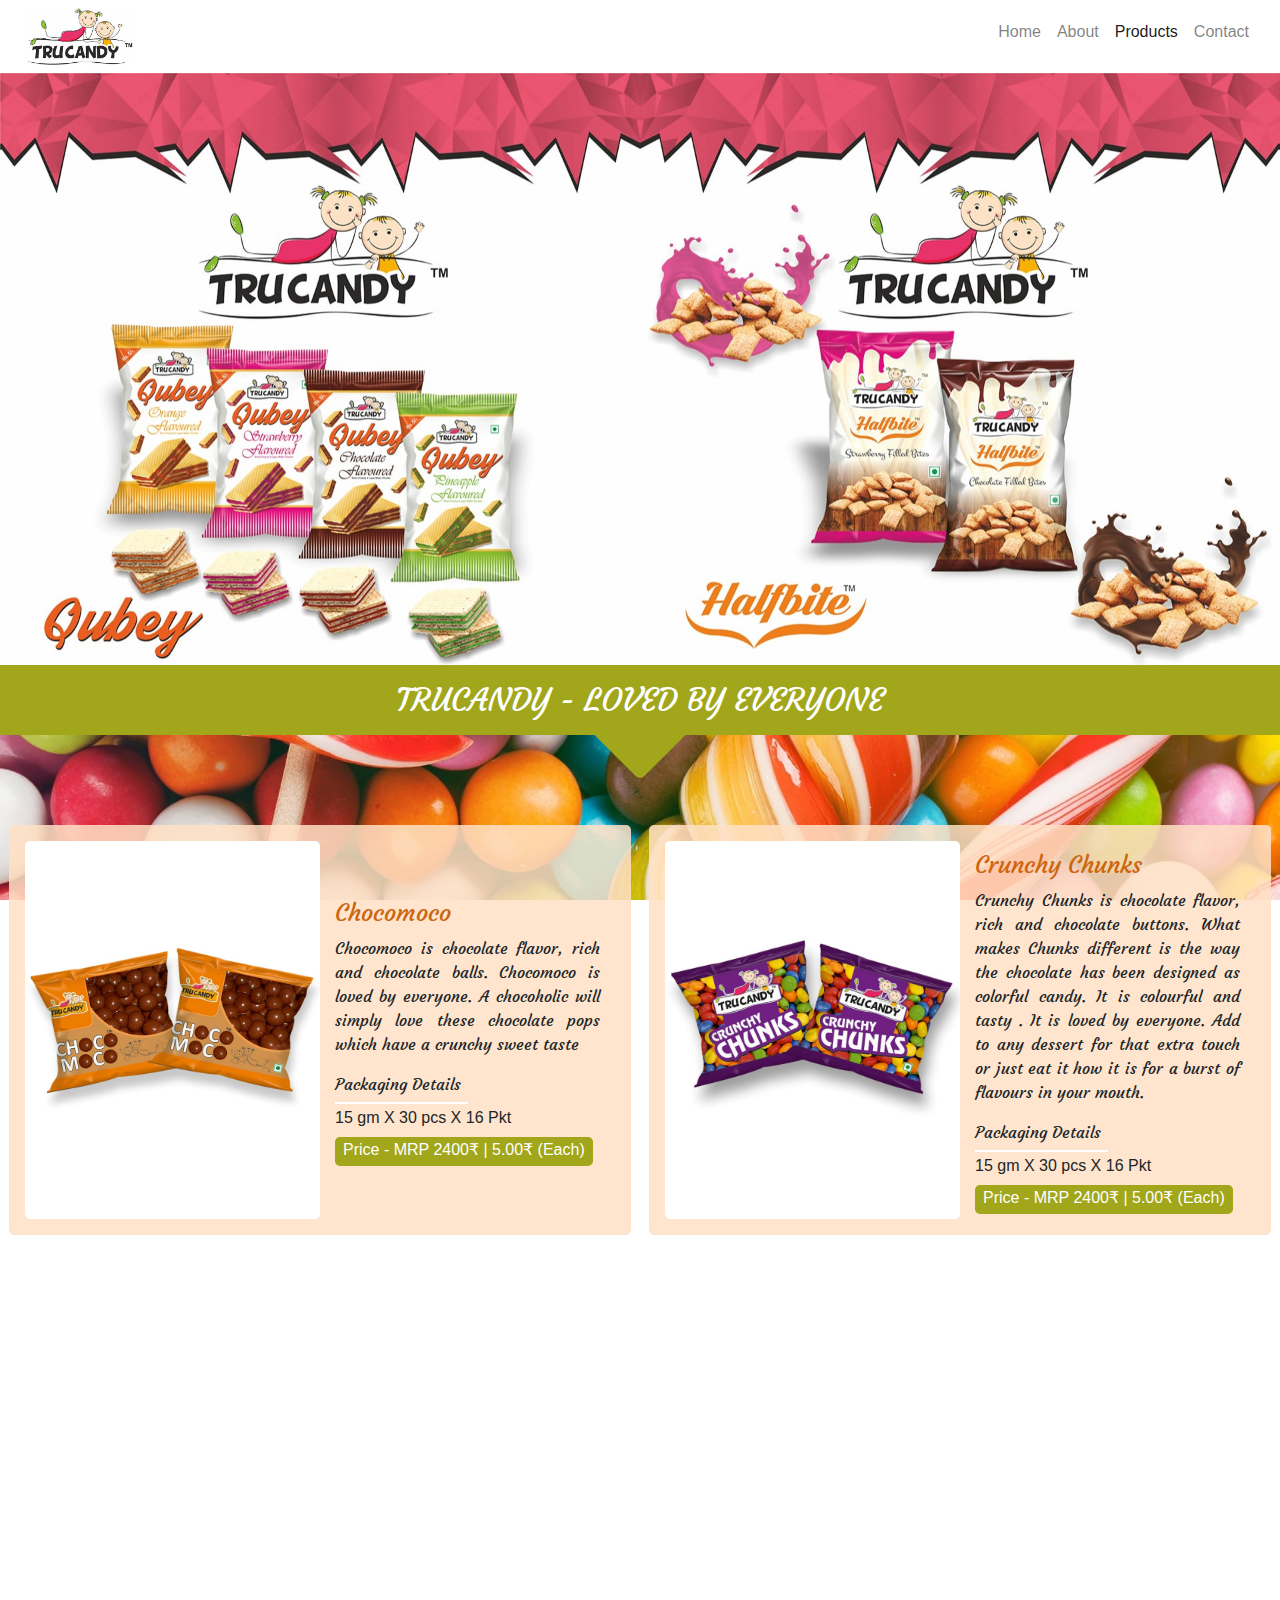
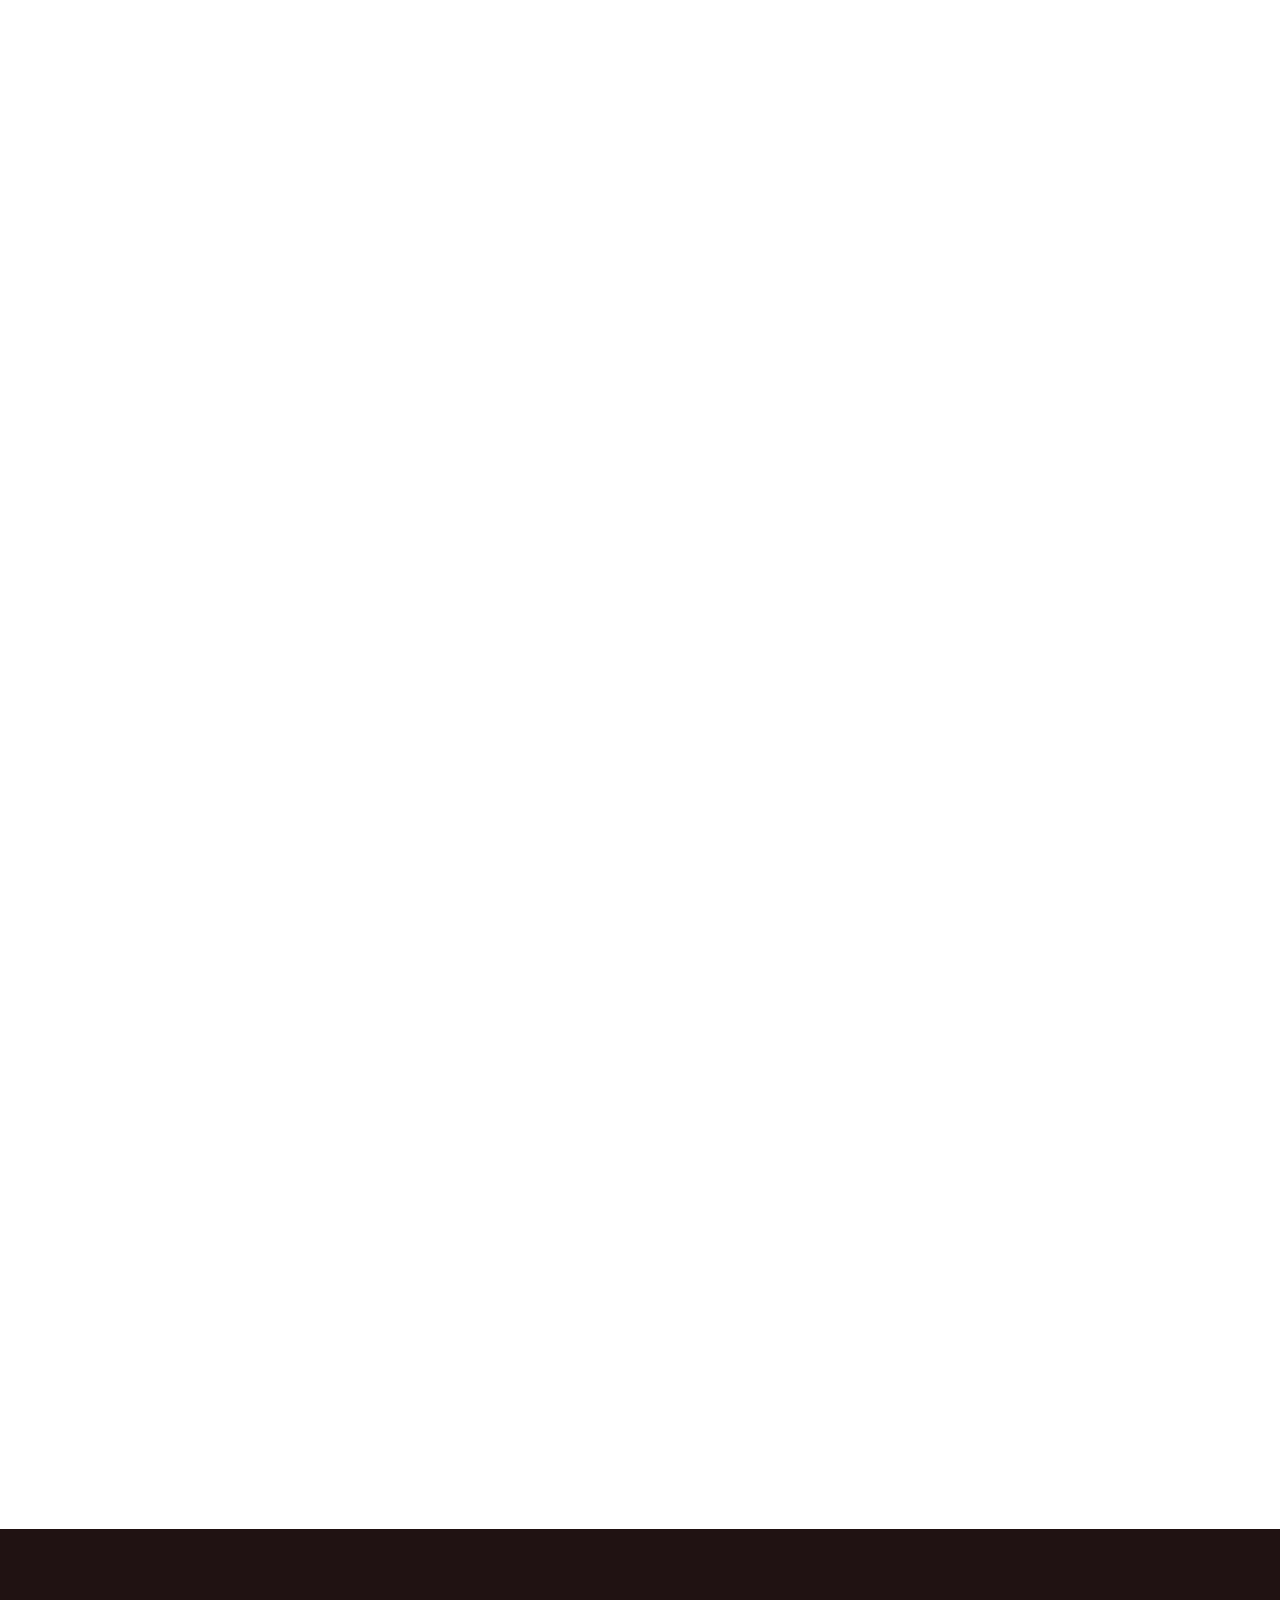
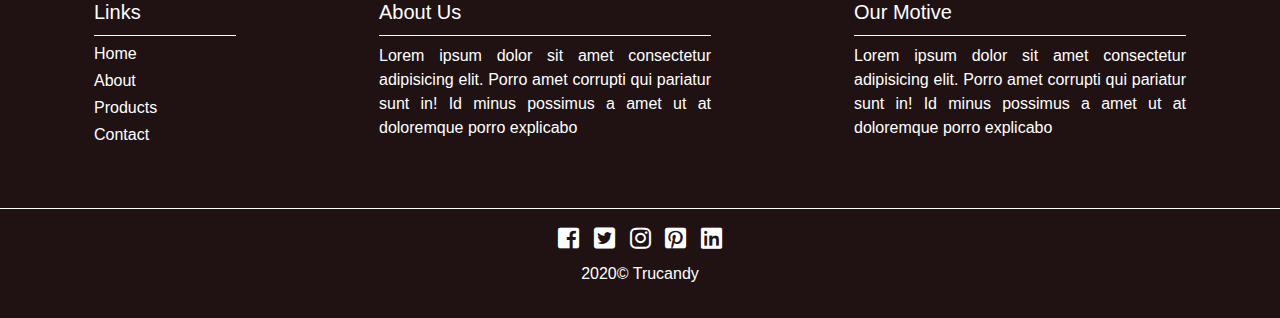
<file: products.html>
<!DOCTYPE html>
<html lang="en">
<head>
    <meta charset="UTF-8">
    <meta name="viewport" content="width=device-width, initial-scale=1.0">
  <!--Start css-->
  <link rel="stylesheet" href="css/bootstrap.css">
  <link rel="stylesheet" href="css/custom.css">
  <link href="css/fontawesome-free-5.6.3-web/css/fontawesome.css" rel="stylesheet">
  <link href="css/fontawesome-free-5.6.3-web/css/brands.css" rel="stylesheet">
  <link href="css/fontawesome-free-5.6.3-web/css/solid.css" rel="stylesheet">
  <link rel="stylesheet" href="css/animate.css">
  <!--End Css-->
  
  <!--Start JS-->
  <script src="js/wow.min.js"></script>
  <script src="js/jquery-3.3.1.min.js"></script>
  <!--End JS-->
  
    <meta http-equiv="X-UA-Compatible" content="ie=edge">
    <title>TRUCANDY - LOVED BY EVERYONE</title>
</head>
<body>
  <!--Navbar Start-->
  <nav class="navbar navbar-light navbar-expand-sm  sticky-top bg-white p-1 px-2">
    <div class="container-fluid">
        <a href="index.html" class="navbar-brand p-1"><img src="css/img/logo.jpg" alt="" class="bg-danger" width="28%"></a>
        <button class="navbar-toggler" type="button" data-toggle="collapse" data-target="#mynav"><span class="navbar-toggler-icon"></span></button>
        
        <div class="collapse navbar-collapse justify-content-end " id="mynav">
          <ul class="navbar-nav text-right d-flex align-items-center mb-2">
            <li class="nav-item"><a href="index.html" class="nav-link">Home</a></li>
            <li class="nav-item"><a href="about.html" class="nav-link">About</a></li>
            <li class="nav-item active"><a href="products.html" class="nav-link">Products</a></li>
            <li class="nav-item"><a href="contact.html" class="nav-link">Contact</a></li>
<!--             <li class="nav-item"><a href="fun.html" class="nav-link">Fun</a></li> -->
            
          </ul>
        </div>
    </div>
    
  </nav>
<!--Navbar End-->
    
<!--Slider-->
<div id="carouselExampleIndicators" class="carousel slide" data-ride="carousel">
    <ol class="carousel-indicators">
      <li data-target="#carouselExampleIndicators" data-slide-to="0" class="active"></li>
      <li data-target="#carouselExampleIndicators" data-slide-to="1"></li>
      <li data-target="#carouselExampleIndicators" data-slide-to="2"></li>
    </ol>
    <div class="carousel-inner">
      <div class="carousel-item active">
        <img src="css/img/Catalouge1-min.jpg" class="d-block w-100" alt="...">
      </div>
      <div class="carousel-item">
        <img src="css/img/Catalouge2-min.jpg" class="d-block w-100" alt="...">
      </div>
      <div class="carousel-item">
        <img src="css/img/Catalouge3-min.jpg" class="d-block w-100" alt="...">
      </div>
    </div>
    <a class="carousel-control-prev" href="#carouselExampleIndicators" role="button" data-slide="prev">
      <span class="carousel-control-prev-icon" aria-hidden="true"></span>
      <span class="sr-only">Previous</span>
    </a>
    <a class="carousel-control-next" href="#carouselExampleIndicators" role="button" data-slide="next">
      <span class="carousel-control-next-icon" aria-hidden="true"></span>
      <span class="sr-only">Next</span>
    </a>
  </div>
<!--Slider End-->

<!--Product Start-->

<section class="product-bg-wall">

  <div class="container-fluid theme-green-bg">
    <div class="row">
      
      <div class="p-0 mx-auto col-12 py-2"><h2 class="cour-font text-white text-center wow animated bounceIn delay1 pt-2 ">TRUCANDY - LOVED BY EVERYONE</h2></div>
      
      
    </div>
  </div>
  <div class="p-0 m-0 col-12 m-auto text-center product-pos"><i class="fas  fa-caret-down fa-10x theme-green"></i></div>
    <div class="container-fluid ">
      
        <div class="row ">
         <!--TC-1101 Chocomoco start-->   
         <div class="col-xl-6 col-lg- col-md-11 col-sm-12 px-4 mx-auto md-pad wow animated bounceIn delay1" id="chocomoco">
                <div class="row d-flex align-items-center p-3 prodct-wrap-bg b-r">
                  <div class="col-xl-6 col-lg-6 col-md-6 col-sm-12 p-0">
                    <img src="css/img/chocomoco_p-min.jpg" alt="" class="img-fluid b-r">
                  </div>

                <div class="col-xl-6 col-lg-6 col-md-6 col-sm-12 py-1">
                    <h4 class="cour-font clr-c60">Chocomoco</h4>
                    <p class="cour-font text-justify">Chocomoco is chocolate flavor, rich and chocolate balls. Chocomoco is loved by everyone. A chocoholic will simply love these chocolate pops which have a crunchy sweet taste</p>
                    <div class="cour-font">Packaging Details</div>
                    <div class="bg-white col-xl-6 col-lg-6 col-md-8 col-sm-10 mt-2 h-2px "></div>
                    <div class="mb-2">15 gm X 30 pcs X 16 Pkt</div>
                    <mark class="text-white theme-green-bg mt-5 b-r px-2 py-1 pb-2 ">Price - MRP 2400₹ | 5.00₹ (Each)</mark>
                </div></div>
            </div>
        <!--TC-1101 Chocomoco End-->

        <!--TC-1102 Crunchy Chunks start-->   
        <div class="col-xl-6 col-lg- col-md-11 col-sm-12 px-4 mx-auto md-pad wow animated bounceIn delay1 " id="crunchy">
          <div class="row d-flex align-items-center p-3 prodct-wrap-bg b-r">
            <div class="col-xl-6 col-lg-6 col-md-6 col-sm-12 p-0">
              <img src="css/img/crunchy-chunks_p-min.jpg" alt="" class="img-fluid b-r">
            </div>

          <div class="col-xl-6 col-lg-6 col-md-6 col-sm-12 py-1">
              <h4 class="cour-font clr-c60 ">Crunchy Chunks</h4>
              <p class="cour-font text-justify">Crunchy Chunks is chocolate flavor, rich and chocolate buttons. What makes Chunks different is the way the chocolate has been designed as colorful candy. It is colourful and tasty . It is loved by everyone. Add to any dessert for that extra touch or just eat it how it is for a burst of flavours in your mouth.</p>
              <div class="cour-font">Packaging Details</div>
              <div class="bg-white col-xl-6 col-lg-6 col-md-8 col-sm-10 mt-2 h-2px "></div>
              <div class="mb-2">15 gm X 30 pcs X 16 Pkt</div>
              <mark class="text-white theme-green-bg mt-5 b-r px-2 py-1 pb-2 ">Price - MRP 2400₹ | 5.00₹ (Each)</mark>
          </div></div>
      </div>
      <!--TC-1102 Crunchy Chunks End-->
      </div>


      <div class="row ">
         <!--Jim Jelly Beans start-->   
         <div class="col-xl-6 col-lg- col-md-11 col-sm-12 px-4 mx-auto md-pad wow animated bounceIn delay1 pt-5" id="jim_jelly">
                <div class="row d-flex align-items-center p-3 prodct-wrap-bg b-r">
                  <div class="col-xl-6 col-lg-6 col-md-6 col-sm-12 p-0">
                    <img src="css/img/jim_p-min.jpg" alt="" class="img-fluid b-r">
                  </div>

                <div class="col-xl-6 col-lg-6 col-md-6 col-sm-12 py-1">
                    <h4 class="cour-font clr-c60 ">Jim Jelly Beans</h4>
                    <p class="cour-font text-justify">Jim Jelly beans are small bean-shaped real fruit jellies with soft candy shells and thick gel interiors. The confection is sold in a wide variety of colors and flavors, and is made primarily of sugar& fruits.</p>
                    <div class="cour-font">Packaging Details</div>
                    <div class="bg-white col-xl-6 col-lg-6 col-md-8 col-sm-10 mt-2 h-2px "></div>
                    <div class="mb-2">15 gm X 30 pcs X 16 Pkt</div>
                    <mark class="text-white theme-green-bg mt-5 b-r px-2 py-1 pb-2 ">Price - MRP 2400₹ | 5.00₹ (Each)</mark>
                </div></div>
            </div>
        <!--Jim Jelly Beans End-->

        <!--Froot Balls start-->   
        <div class="col-xl-6 col-lg- col-md-11 col-sm-12 px-4 mx-auto md-pad wow animated bounceIn delay1 pt-5" id="froot_ball">
          <div class="row d-flex align-items-center p-3 prodct-wrap-bg b-r">
            <div class="col-xl-6 col-lg-6 col-md-6 col-sm-12 p-0">
              <img src="css/img/fruit-balls_p-min.jpg" alt="" class="img-fluid b-r">
            </div>

          <div class="col-xl-6 col-lg-6 col-md-6 col-sm-12 py-1">
              <h4 class="cour-font clr-c60 ">Froot Balls</h4>
              <p class="cour-font text-justify">Froot Balls are delicious sugar coated candies in assorted real fruit flavours. Suck, bite & feel the real sweet & sour juicy flavours of fresh fruits.</p>
              <div class="cour-font">Packaging Details</div>
              <div class="bg-white col-xl-6 col-lg-6 col-md-8 col-sm-10 mt-2 h-2px "></div>
              <div class="mb-2">15 gm X 30 pcs X 16 Pkt</div>
              <mark class="text-white theme-green-bg mt-5 b-r px-2 py-1 pb-2 ">Price - MRP 2400₹ | 5.00₹ (Each)</mark>
          </div></div>
      </div>
      <!--Froot Balls End-->
      </div>


      <div class="row ">
        <!--Chat Pat Shots start-->   
        <div class="col-xl-6 col-lg- col-md-11 col-sm-12 px-4 mx-auto md-pad wow animated bounceIn delay1 pt-5" id="chatpat">
               <div class="row d-flex align-items-center p-3 prodct-wrap-bg b-r">
                 <div class="col-xl-6 col-lg-6 col-md-6 col-sm-12 p-0">
                   <img src="css/img/chat-pat-shot_p-min.jpg" alt="" class="img-fluid b-r">
                 </div>

               <div class="col-xl-6 col-lg-6 col-md-6 col-sm-12 py-1">
                   <h4 class="cour-font clr-c60 ">Chat Pat Shots</h4>
                   <p class="cour-font text-justify">A sugar coated candy with a tangy twist. A category breaker in the hard-boiled candy segment CHATPAT SHOTS is a different experience that begins with the taste of pomegranate and peaks with a tangy surprise. The unique and innovative combination of various spices has made shots stand out and become a nationwide favourite.</p>
                   <div class="cour-font">Packaging Details</div>
                   <div class="bg-white col-xl-6 col-lg-6 col-md-8 col-sm-10 mt-2 h-2px "></div>
                   <div class="mb-2">20 gm X 30 pcs X 16 Pkt</div>
                   <mark class="text-white theme-green-bg mt-5 b-r px-2 py-1 pb-2 ">Price - MRP 2400₹ | 5.00₹ (Each)</mark>
               </div></div>
           </div>
       <!--Chat Pat Shots End-->

       <!--Chocoburp start-->   
       <div class="col-xl-6 col-lg- col-md-11 col-sm-12 px-4 mx-auto md-pad wow animated bounceIn delay1 pt-5" id="chocoburp">
         <div class="row d-flex align-items-center p-3 prodct-wrap-bg b-r">
           <div class="col-xl-6 col-lg-6 col-md-6 col-sm-12 p-0">
             <img src="css/img/Chocoburp_p-min.jpg" alt="" class="img-fluid b-r ">
           </div>

         <div class="col-xl-6 col-lg-6 col-md-6 col-sm-12 py-1">
             <h4 class="cour-font clr-c60 ">Chocoburp</h4>
             <p class="cour-font text-justify font-siz">With a perfect pairing & coating of choco on wafer, our irresistible and popular Choco Burp is a hit in all markets. its made with splendid ingredients carefully selected for a rich, succulent taste along with incredible softness to make you feel more energetic & enthusiastic . Try one today and you will find yourself having too many too quickly.</p>
             <div class="cour-font">Packaging Details</div>
             <div class="bg-white col-xl-6 col-lg-6 col-md-8 col-sm-10 mt-2 h-2px "></div>
             <div class="mb-2">15gm X 30pcs. X 16Pkt.</div>
             <mark class="text-white theme-green-bg mt-5 b-r px-2 py-1 pb-2 ">Price - MRP 2400₹ | 5.00₹ (Each)</mark>
         </div></div>
      </div>
      <!--Chocoburp End-->
     </div>


     <div class="row ">
      <!--Choco Rolls start-->   
      <div class="col-xl-6 col-lg- col-md-11 col-sm-12 px-4 mx-auto md-pad wow animated bounceIn delay1 pt-5" id="chocorolls">
             <div class="row d-flex align-items-center p-3 prodct-wrap-bg b-r">
               <div class="col-xl-6 col-lg-6 col-md-6 col-sm-12 p-0">
                 <img src="css/img/chocorolls_p-min.jpg" alt="" class="img-fluid b-r">
               </div>

             <div class="col-xl-6 col-lg-6 col-md-6 col-sm-12 py-1">
                 <h4 class="cour-font clr-c60 ">Choco Rolls</h4>
                 <p class="cour-font text-justify">A perfectly crisp chocolate coated roll that gives you the taste of creamy, crunchy & chocolaty blast in your mouth.</p>
                 <div class="cour-font">Packaging Details</div>
                 <div class="bg-white col-xl-6 col-lg-6 col-md-8 col-sm-10 mt-2 h-2px "></div>
                 <div class="mb-2">18 gm X 30 pcs X 24 Box</div>
                 <mark class="text-white theme-green-bg mt-5 b-r px-2 py-1 pb-2 ">Price - MRP 3600₹ | 5.00₹ (Each)</mark>
             </div></div>
         </div>
     <!--Choco Rolls End-->

     <!--Strawberry Rolls start-->   
     <div class="col-xl-6 col-lg- col-md-11 col-sm-12 px-4 mx-auto md-pad wow animated bounceIn delay1 pt-5" id="strawberry">
       <div class="row d-flex align-items-center p-3 prodct-wrap-bg b-r">
         <div class="col-xl-6 col-lg-6 col-md-6 col-sm-12 p-0">
           <img src="css/img/strawberry-rolls_p-min.jpg" alt="" class="img-fluid b-r">
         </div>

       <div class="col-xl-6 col-lg-6 col-md-6 col-sm-12 py-1">
           <h4 class="cour-font clr-c60 ">Strawberry Rolls</h4>
           <p class="cour-font text-justify">Very Tasty and crispy wafer rolls. Good Appearance with colour and shape. Very crispy Texture by bite and pleasant odour of flavour. Our Creamy Wafer Rolls also available in many flavours like Strawberry, Chocolate, and Coconut Flavours.</p>
           <div class="cour-font">Packaging Details</div>
           <div class="bg-white col-xl-6 col-lg-6 col-md-8 col-sm-10 mt-2 h-2px "></div>
           <div class="mb-2">18gm X 30pcs X 24 box</div>
           <mark class="text-white theme-green-bg mt-5 b-r px-2 py-1 pb-2 ">Price - MRP 3600₹ | 5.00₹ (Each)</mark>
       </div></div>
   </div>
   <!--Strawberry Rolls End-->
   </div>



   <div class="row ">
    <!--Frendy Creamy Wafer start-->   
    <div class="col-xl-6 col-lg- col-md-11 col-sm-12 px-4 mx-auto md-pad wow animated bounceIn delay1 pt-5" id="frendy">
           <div class="row d-flex align-items-center p-3 prodct-wrap-bg b-r">
             <div class="col-xl-6 col-lg-6 col-md-6 col-sm-12 p-0">
               <img src="css/img/frendy_p-min.jpg" alt="" class="img-fluid b-r">
             </div>

           <div class="col-xl-6 col-lg-6 col-md-6 col-sm-12 py-1">
               <h4 class="cour-font clr-c60 ">Frendy Creamy Wafer</h4>
               <p class="cour-font text-justify">Delicious coated wafer with rich cream mouthfeel & Crispy wafer sheets cocoa, strawberry, pineapple & Orange flavoured . Assorted master pack of four flavour.</p>
               <div class="cour-font">Packaging Details</div>
               <div class="bg-white col-xl-6 col-lg-6 col-md-8 col-sm-10 mt-2 h-2px "></div>
               <div class="mb-2">18gm X 36pcs. X 16 Box</div>
               <mark class="text-white theme-green-bg mt-5 b-r px-2 py-1 pb-2 ">Price - MRP 2880₹ | 5.00₹ (Each)</mark>
           </div></div>
       </div>
   <!--Frendy Creamy Wafer End-->

   <!--Halfbite start-->   
   <div class="col-xl-6 col-lg- col-md-11 col-sm-12 px-4 mx-auto md-pad wow animated bounceIn delay1 pt-5" id="halfbite">
     <div class="row d-flex align-items-center p-3 prodct-wrap-bg b-r">
       <div class="col-xl-6 col-lg-6 col-md-6 col-sm-12 p-0">
         <img src="css/img/halfbite_p-min.jpg" alt="" class="img-fluid b-r">
       </div>

     <div class="col-xl-6 col-lg-6 col-md-6 col-sm-12 py-1">
         <h4 class="cour-font clr-c60 ">Halfbite</h4>
         <p class="cour-font text-justify">Let yourself and your family indulge in this wholegrain treat. Choco Bits are crispy cereal bites full of nutty, melt-in-the-mouth filled With chocolate & strawberry cream. They contain lots of vitamins and folic acid for healthy living, and are perfect with milk or as a snack on their own.</p>
         <div class="cour-font">Packaging Details</div>
         <div class="bg-white col-xl-6 col-lg-6 col-md-8 col-sm-10 mt-2 h-2px "></div>
         <div class="mb-2">20gm X 15pcs. X 20Pkt.</div>
         <mark class="text-white theme-green-bg mt-5 b-r px-2 py-1 pb-2 ">Price - MRP 2400₹ | 5.00₹ (Each)</mark>
     </div></div>
 </div>
 <!--Halfbite End-->

 <div class="col-12 py-4"></div>
 </div>


      


    </div>
</section>







<!--Product End-->

<!--Footer start-->
<footer>
  <div class="footer-bg">
    <div class="container">
      <div class="row py-5">
        <div class="col-sm-12 col-md-4 col-lg-2 my-1 px-4">
          <p class="text-white lead b-bottom py-2 my-2">Links</p>
          
            <h6><a href="index.html" class="deco text-white">Home</a></h6>
            <h6><a href="about.html" class="deco text-white">About</a></h6>
            <h6><a href="products.html" class="deco text-white">Products</a></h6>
            <h6><a href="contact.html" class="deco text-white">Contact</a></h6>
<!--             <h6><a href="fun.html" class="deco text-white">Fun</a></h6> -->
          
        </div>
        <div class="col-1"></div>
        <div class="col-sm-12 col-md-8 col-lg-4 my-1 px-4">
          <p class="text-white lead b-bottom py-2 my-2">About Us</p>
          <p class="text-white text-justify">
            Lorem ipsum dolor sit amet consectetur adipisicing elit. Porro amet corrupti qui pariatur sunt in! Id minus possimus a amet ut at doloremque porro explicabo
          </p>

        </div>
        <div class="col-1"></div>
        <div class="col-sm-12 col-md-8 col-lg-4 my-1 px-4">
            <p class="text-white lead b-bottom py-2 my-2 ">Our Motive</p>
            <p class="text-white text-justify">
              Lorem ipsum dolor sit amet consectetur adipisicing elit. Porro amet corrupti qui pariatur sunt in! Id minus possimus a amet ut at doloremque porro explicabo
            </p>

        </div>
        
      </div>
    </div>
    <div class="container-fluid m-0 p-0">
      <div class="row b-bottom m-0 p-0"></div>
    </div>
    <div class="container py-3">
      <div class="row ">
        
        <div class="col-sm col-md-3 col-lg-4"></div>
        <div class="col-sm-12 col-md-8 col-lg-4 text-white text-center f-l">
        <h4>
          <a href="https://www.facebook.com/verma.borndevil.1" class="deco fab fa-facebook-square text-white mx-1"></a>
          <a href="https://www.facebook.com/verma.borndevil.1" class="deco fab fa-twitter-square text-white mx-1"></a>
          <a href="https://www.facebook.com/verma.borndevil.1" class="deco fab fa-instagram text-white mx-1"></a>
          <a href="https://www.facebook.com/verma.borndevil.1" class="deco fab fa-pinterest-square text-white mx-1"></a>
          <a href="https://www.facebook.com/verma.borndevil.1" class="deco fab fa-linkedin text-white mx-1"></a>
        </h4>
         <p>2020&copy; Trucandy</p>
        </div>
        <div class="col-sm col-md-3 col-lg-4"></div>
      </div>

    </div>

  </div>
</footer>
<!--Image end-->










    <!--jquery-->
  
  <!--Bootstap js-->
  <script src="js/bootstrap.min.js"></script>
  <!---->
  <script>
  var wow = new WOW(
    {
      boxClass:     'wow',      // animated element css class (default is wow)
      animateClass: 'animated', // animation css class (default is animated)
      offset:       0,          // distance to the element when triggering the animation (default is 0)
      mobile:       true,       // trigger animations on mobile devices (default is true)
      live:         true,       // act on asynchronously loaded content (default is true)
      callback:     function(box) {
        // the callback is fired every time an animation is started
        // the argument that is passed in is the DOM node being animated
      },
      scrollContainer: null // optional scroll container selector, otherwise use window
    }
  );
  wow.init();
  $(document).ready(function(){
    $('.hov').hover(
      function () {
        $(this).animate({
          marginTop: "-=3%"
        },300);
      },
      function () {
        $(this).animate({
          marginTop: "0%"
        },300);
      }
    )
  });
  </script>
</body>
</html>
</file>
<file: css/custom.css>
@font-face
{
	src: url('../css/Courgette-Regular.ttf') format("truetype");
	font-family: 'courgette';
}

html
{
	scroll-behavior: smooth !important;
	
	
}

.cour-font
{
	font-family: courgette;
	
}
.theme-green
{
	color: rgba(161, 166, 26, 1);
}
.choco-clr
{
	color:rgba(204, 102, 0, 1);
}

.choco-clr-bg
{
	background-color:rgba(204, 102, 0, 1);
}

.theme-green-bg
{
	background-color: rgba(161, 166, 26, 1);
}
.b-r
{
	border-radius: 5px;
}
.l-t
{
	letter-spacing: .5px;
}
.f-w
{
	font-weight: 500;
}
.img-90
{
	width: 100% !important;
}
.p-u
{
	/*position: relative;
	top: -17%;*/
}
.sm-f
{
	font-size: 12px;
}

.hov:hover
{
	box-shadow: 0px 9px 20px -12px rgba(0, 0, 0, .35);
}
.gray-bg
{
	background-color: rgba(245, 245, 245, .25);
}
.txt-center
{
	text-align: center;
}
.btn-175
{
	 width: 175px;
}
.height-35
{
	
	min-height: 45vh !important;
	background-color:rgba(0, 0, 0, .75);

}

.cus-btn
{
	border: 2px solid rgba(161, 166, 26, 1);
}

.choco-bg
{
	background-color:rgba(204, 102, 0, .25);
}

.gem-bg
{
	background-image: url(img/bg-min.jpg);
	background-repeat: no-repeat;
	background-attachment: fixed;
	background-size: 100% 100%;
}

.cus-btn:hover
{
	background-color: rgba(161, 166, 26, 1);
	color: rgba(255, 255, 255, 1);
}
.footer-bg
{
	background-color: rgba(32, 18, 18, 1);
}
.b-bottom
{
	border-bottom: 1px #fff solid;
	
}

.m-p-0
{
	margin: 0px !important;
	padding: 0px !important;
}
.m-top-5
{
	margin-top: -100px !important;
	margin-bottom: 0px !important;
}

.m-top-0
{
	margin-top: -40px !important;
}

.delay1
{
	animation-delay: .6s !important;
}

.prodct-wrap-bg
{
	background-color:rgba(255, 225, 196, .85);
}

.b-bottom
{
	border-bottom: 1px #fff solid;
	
}

.h-2px
{
	height:2px;
	position: relative;
	top: -2px;
}

.product-bg-wall
{
	background-image: url(img/candy-bg-min.jpg);
	background-repeat: no-repeat;
	background-attachment: fixed;
	background-size: cover;
}

.clr-c60
{
	color: rgba(204, 102, 16, 1);
}

.product-pos
{
	margin-top: -70px !important;
}

.font-siz
{
	font-size: 15px !important;
}

.b-bottom-green
{
	border-bottom: 1.5px rgba(161, 166, 26, 1) solid;
	
}

.clr-c60-bg
{
	background-color: rgba(204, 102, 16, 1);
}

.contact-bg
{
	background-image: url(img/contact-us-min.png);
	background-repeat: no-repeat;
	background-attachment: fixed;
	background-size: cover;
	margin: 0px !important;
	padding: 0px !important;
	
}

.dark-bg
{
	background-color: rgba(0, 0, 0, .7);
}

.btn-outline-white
{
	border: solid 1px #fff;
	color:#fff;
}

.btn-outline-white:hover
{
	color: rgba(255, 255, 255, 1);
	
}

.bg-frm
{
	background-color: rgba(137, 68, 48, 1);
}

.frm-img
{
	background-image: url(img/frm-bg-min.jpg);
	background-repeat: no-repeat;
	background-attachment: fixed;
	background-size: cover;
	margin: 0px !important;
	padding: 0px !important;
	
}





















@media (max-width:992px)
{
	.md-pad
	{
		padding-right: px 6% !important;
		padding-left: px 6% !important;
	}











}
</file>
<file: css/gallery.css>
.hovereffect {
    width: 100%;
    height: 100%;
    float: left;
    overflow: hidden;
    position: relative;
    text-align: center;
    cursor: default;
  }
  
  .hovereffect .overlay {
    position: absolute;
    overflow: hidden;
    width: 80%;
    height: 80%;
    left: 9.5%;
    top: 10%;
    border-bottom: 1px solid #FFF;
    border-top: 1px solid #FFF;
    -webkit-transition: opacity 0.35s, -webkit-transform 0.35s;
    transition: opacity 0.35s, transform 0.35s;
    -webkit-transform: scale(0,1);
    -ms-transform: scale(0,1);
    transform: scale(0,1);
    /*background-color: blue;*/
  }
  
  .hovereffect:hover .overlay {
    opacity: 1;
    filter: alpha(opacity=100);
    -webkit-transform: scale(1);
    -ms-transform: scale(1);
    transform: scale(1);
  }
  
  .hovereffect img {
    display: block;
    position: relative;
    -webkit-transition: all 0.35s;
    transition: all 0.35s;
  }
  
  .hovereffect:hover img {
   
    filter: brightness(0.5);
    -webkit-filter: brightness(0.5);
  }
  
  .hovereffect h4 {
    /*text-transform: uppercase;
    text-align: center;
    position: relative;
    font-size: 17px;*/
    background-color: transparent;
    color: #FFF;
    padding: 1em 0;
    opacity: 0;
    filter: alpha(opacity=0);
    -webkit-transition: opacity 0.35s, -webkit-transform 0.35s;
    transition: opacity 0.35s, transform 0.35s;
    -webkit-transform: translate3d(0,-100%,0);
    transform: translate3d(0,-100%,0);
  }
  
  .hovereffect a, .hovereffect p {
    color: #FFF;
    /*padding: 1em 0;*/
    opacity: 0;
    filter: alpha(opacity=0);
    -webkit-transition: opacity 0.35s, -webkit-transform 0.35s;
    transition: opacity 0.35s, transform 0.35s;
    -webkit-transform: translate3d(0,100%,0);
    transform: translate3d(0,100%,0);
  }
  
  .hovereffect:hover a, .hovereffect:hover p, .hovereffect:hover h4 {
    opacity: 1;
    filter: alpha(opacity=100);
    -webkit-transform: translate3d(0,0,0);
    transform: translate3d(0,0,0);
  }
</file>
<file: css/fontawesome-free-5.6.3-web/css/brands.css>
@font-face {
  font-family: 'Font Awesome 5 Brands';
  font-style: normal;
  font-weight: normal;
  src: url("../webfonts/fa-brands-400.eot");
  src: url("../webfonts/fa-brands-400.eot?#iefix") format("embedded-opentype"), url("../webfonts/fa-brands-400.woff2") format("woff2"), url("../webfonts/fa-brands-400.woff") format("woff"), url("../webfonts/fa-brands-400.ttf") format("truetype"), url("../webfonts/fa-brands-400.svg#fontawesome") format("svg"); }

.fab {
  font-family: 'Font Awesome 5 Brands'; }
</file>
<file: css/fontawesome-free-5.6.3-web/css/solid.css>
@font-face {
  font-family: 'Font Awesome 5 Free';
  font-style: normal;
  font-weight: 900;
  src: url("../webfonts/fa-solid-900.eot");
  src: url("../webfonts/fa-solid-900.eot?#iefix") format("embedded-opentype"), url("../webfonts/fa-solid-900.woff2") format("woff2"), url("../webfonts/fa-solid-900.woff") format("woff"), url("../webfonts/fa-solid-900.ttf") format("truetype"), url("../webfonts/fa-solid-900.svg#fontawesome") format("svg"); }

.fa,
.fas {
  font-family: 'Font Awesome 5 Free';
  font-weight: 900; }
</file>
